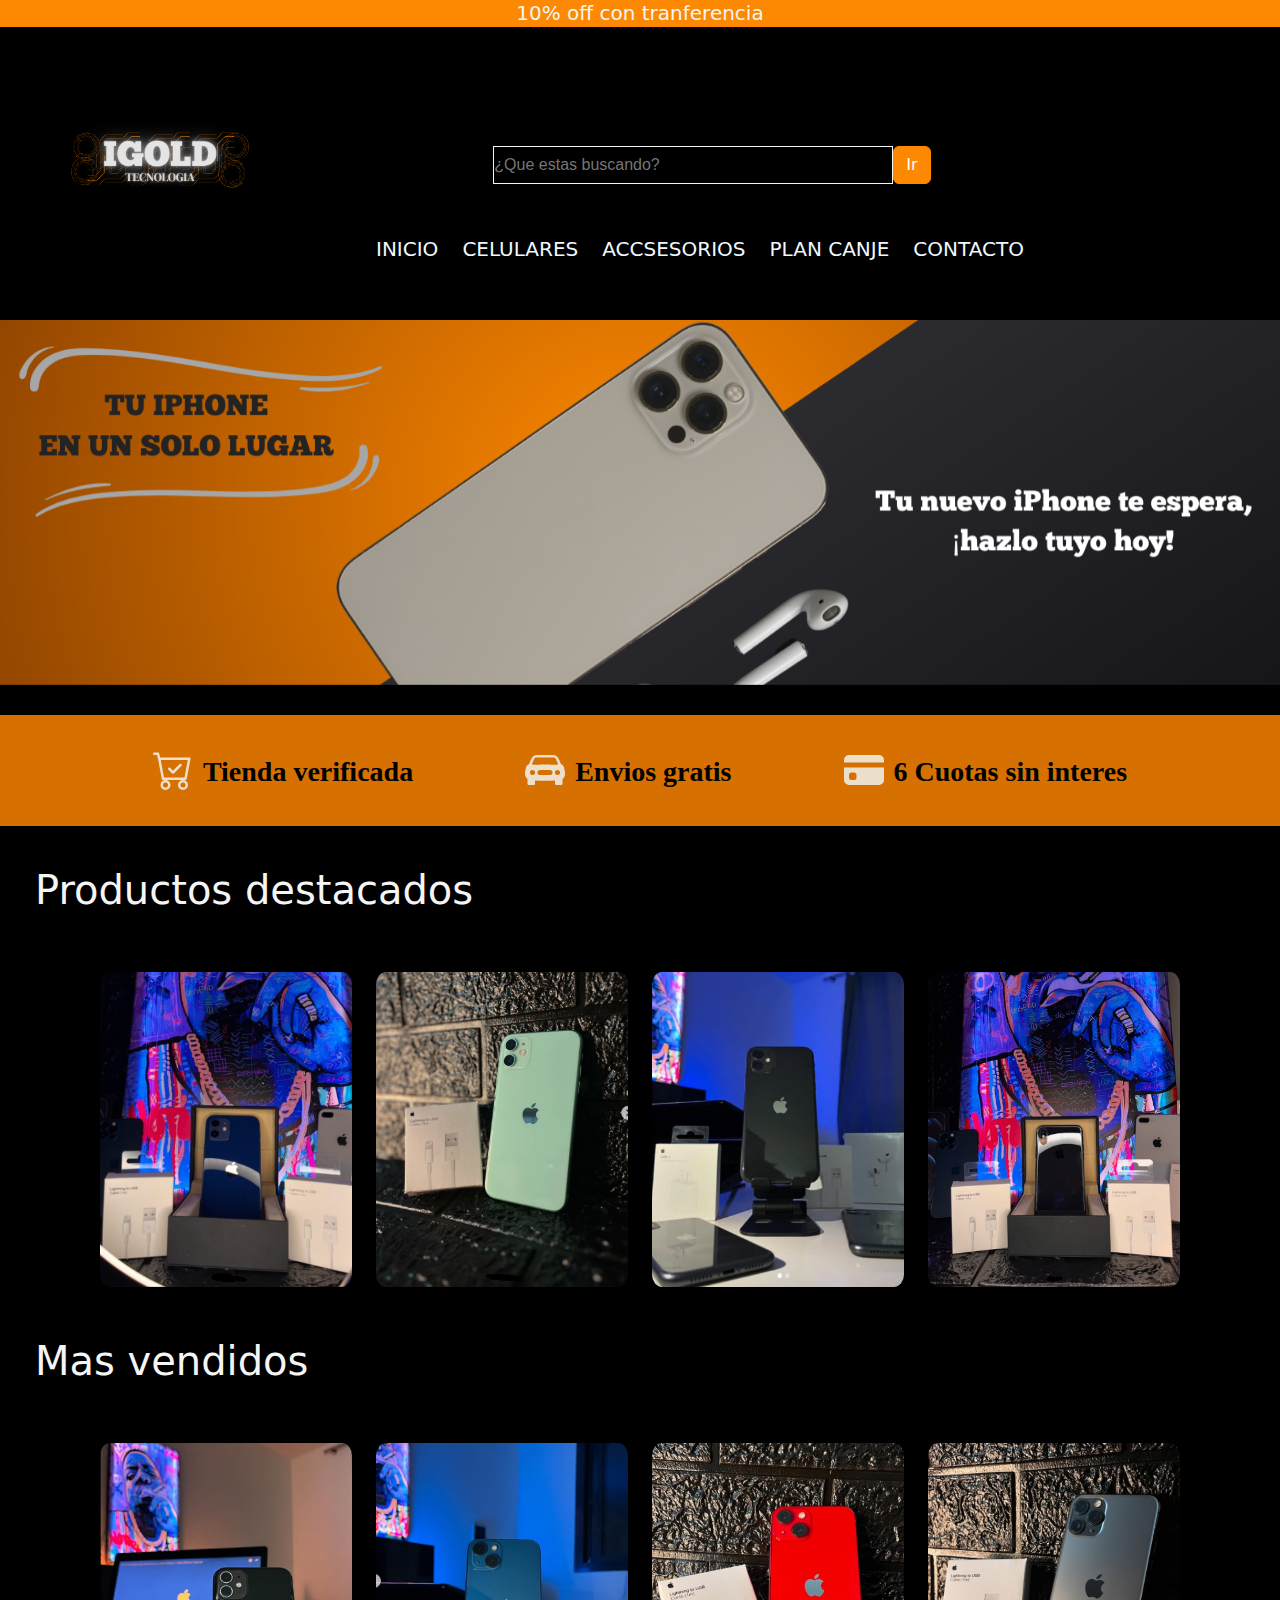
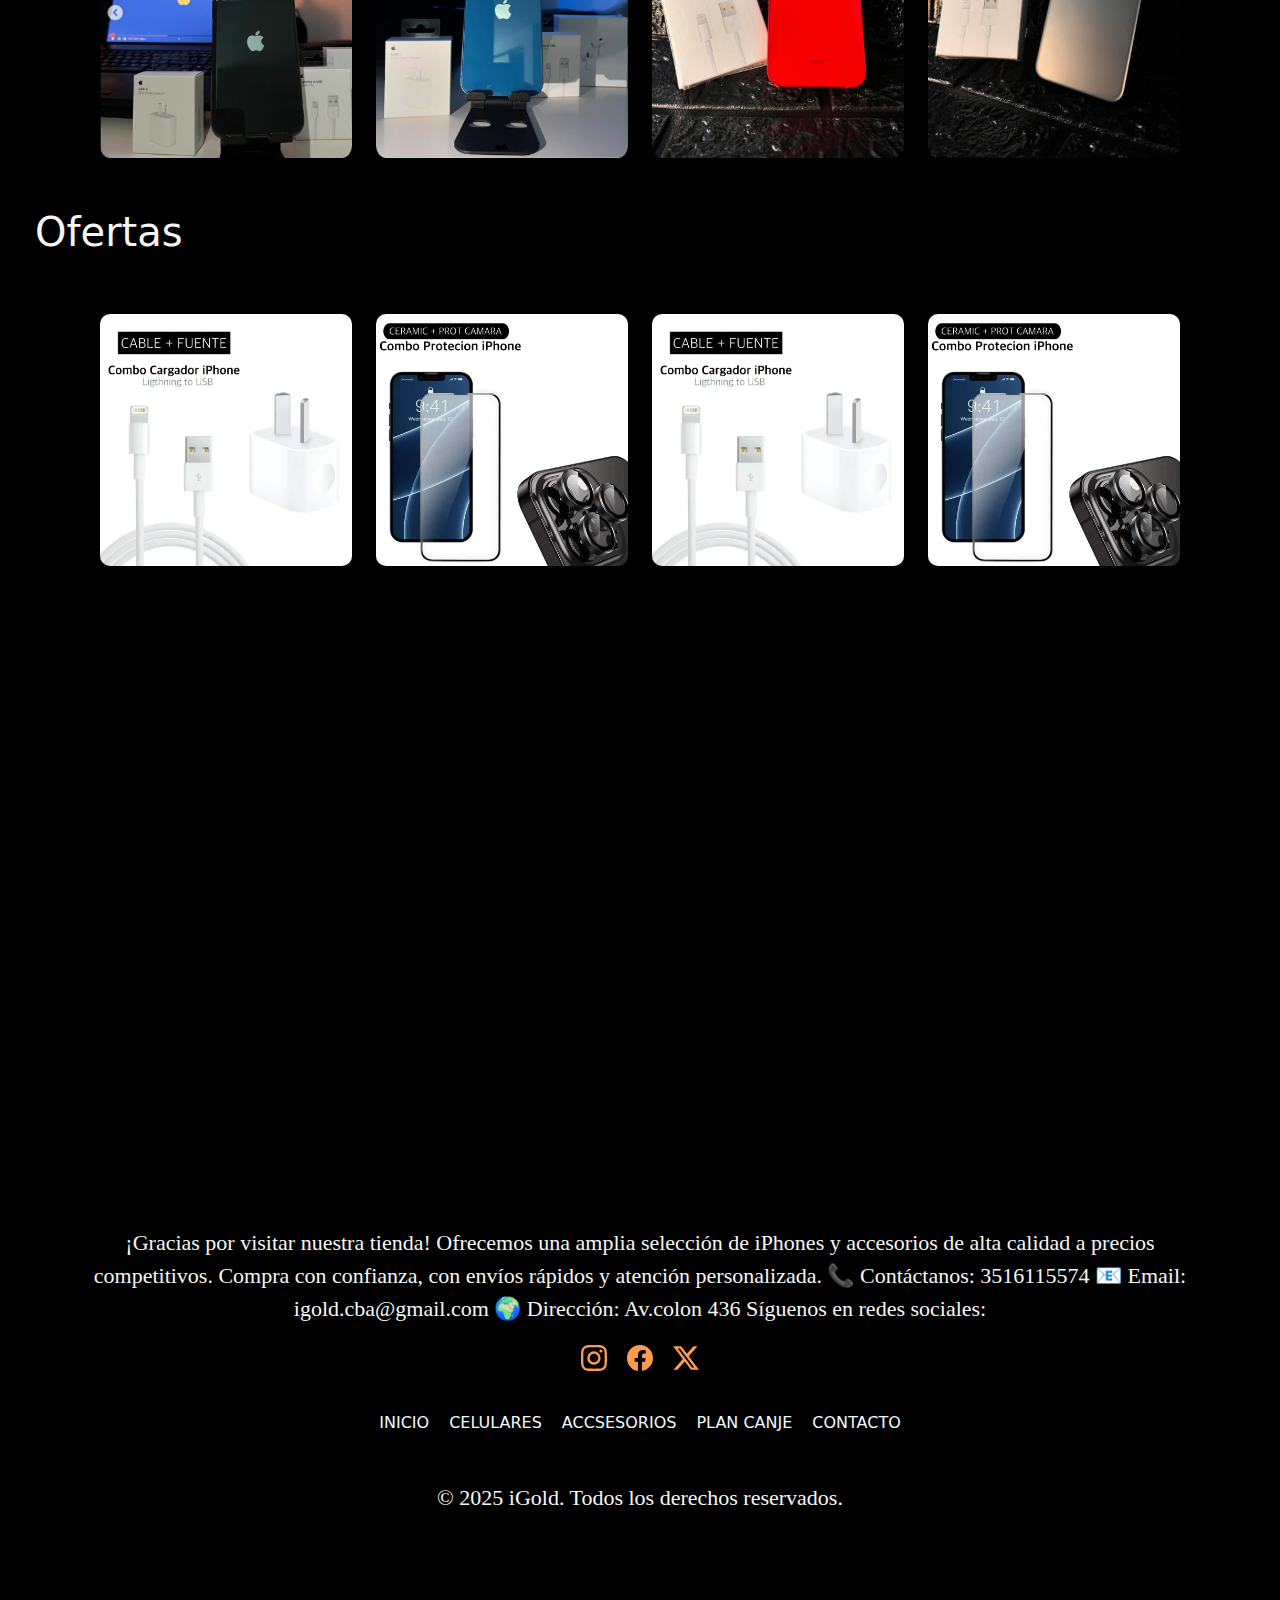
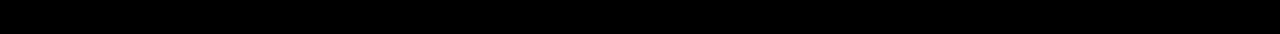
<file: index.html>
<!DOCTYPE html>
<html lang="en">
<head>
    <meta charset="UTF-8">
    <meta name="viewport" content="width=device-width, initial-scale=1.0">
    <meta name="description" content="Igold es una tienda de tecnología especializada en iPhones y accesorios. Ofrecemos una amplia selección de productos de alta calidad a precios competitivos.">
    <!-- link de bt -->
    <link href="https://cdn.jsdelivr.net/npm/bootstrap@5.3.3/dist/css/bootstrap.min.css" rel="stylesheet" integrity="sha384-QWTKZyjpPEjISv5WaRU9OFeRpok6YctnYmDr5pNlyT2bRjXh0JMhjY6hW+ALEwIH" crossorigin="anonymous">
    <!-- link de css -->
    <link rel="stylesheet" href="css/style.css">
    <title>Igold</title>
</head>
<body>
    <!-- banner principal -->
    <header>
        <img src="img/imagen-logo.png" alt="logo">
        <!-- menu de navegacion -->
        <nav>
            <!-- barra de busqueda -->
            <div class="container-fluid">
                <form class="d-flex" role="search">
                    <input class="form-control-me-2-barra" type="search" placeholder="¿Que estas buscando?" aria-label="Search">
                    <button class="btn btn-outline-success" type="submit">Ir</button>
                </form>
            </div>
            <!-- menu de hamburguesa -->
            <div class="navbar navbar-expand-lg bg-body-tertiary">
                <div class="container-fluid">
                    <!-- boton de menu hamburguesa -->
                    <button class="navbar-toggler-icon" type="button" data-bs-toggle="collapse" data-bs-target="#navbarNav" aria-controls="" aria-expanded="false" aria-label="">
                    </button>
                    <div class="collapse navbar-collapse" id="navbarNav">
                        <ul class="navbar-nav">
                            <li class="nav-item">
                                <a class="nav-link active" aria-current="page" href="index.html">INICIO</a>
                                <a class="nav-link active" aria-current="page" href="pages/iphones.html">CELULARES</a>
                                <a class="nav-link active" aria-current="page" href="pages/accsesorios.html">ACCSESORIOS</a>
                                <a class="nav-link active" aria-current="page" href="pages/plan-canje.html">PLAN CANJE</a>
                                <a class="nav-link active" aria-current="page" href="pages/contacto.html">CONTACTO<a>
                            </li>
                        </ul>
                    </div>
                </div>
            </div>
            <ul>    
                <li><a class="enlace-ul" href="index.html">INICIO</a></li>
                <li><a class="enlace-ul" href="pages/iphones.html">CELULARES</a></li>
                <li><a class="enlace-ul" href="pages/accsesorios.html">ACCSESORIOS</a></li>
                <li><a class="enlace-ul" href="pages/plan-canje.html">PLAN CANJE</a></li>
                <li><a class="enlace-ul" href="pages/contacto.html">CONTACTO</a></li>
            </ul>
            <div class="contenedor-h4">
                <h4>10% off con tranferencia</h4>
            </div>
        </nav>
    </header>

    <!-- contenido principal -->

    <main>
        <div id="carouselExampleSlidesOnly" class="carousel slide" data-bs-ride="carousel">
            <div class="carousel-inner">
                <div class="carousel-item active">
                    <img src="img/imagen-mueven.png" class="d-block w-100" alt="imagen de promo">
                </div>
                <div class="carousel-item">
                    <img src="img/imagen-mueve2.png" class="d-block w-100" alt="imagen de promo">
                </div>
                <div class="carousel-item">
                    <img src="img/imagen-mueve3.png" class="d-block w-100" alt="imagen de promo">
                </div>
            </div>
        </div>
        <section class="seccion-informacion">
            <div class="container-promo">
                <svg xmlns="http://www.w3.org/2000/svg" width="16" height="16" fill="currentColor" class="carro-promo" viewBox="0 0 16 16">
                    <path d="M11.354 6.354a.5.5 0 0 0-.708-.708L8 8.293 6.854 7.146a.5.5 0 1 0-.708.708l1.5 1.5a.5.5 0 0 0 .708 0z"/>
                    <path d="M.5 1a.5.5 0 0 0 0 1h1.11l.401 1.607 1.498 7.985A.5.5 0 0 0 4 12h1a2 2 0 1 0 0 4 2 2 0 0 0 0-4h7a2 2 0 1 0 0 4 2 2 0 0 0 0-4h1a.5.5 0 0 0 .491-.408l1.5-8A.5.5 0 0 0 14.5 3H2.89l-.405-1.621A.5.5 0 0 0 2 1zm3.915 10L3.102 4h10.796l-1.313 7zM6 14a1 1 0 1 1-2 0 1 1 0 0 1 2 0m7 0a1 1 0 1 1-2 0 1 1 0 0 1 2 0"/>
                </svg>
                <h3>Tienda verificada</h3>
            </div>
            <div class="container-promo">
                <svg xmlns="http://www.w3.org/2000/svg" width="16" height="16" fill="currentColor" class="auto" viewBox="0 0 16 16">
                    <path d="M2.52 3.515A2.5 2.5 0 0 1 4.82 2h6.362c1 0 1.904.596 2.298 1.515l.792 1.848c.075.175.21.319.38.404.5.25.855.715.965 1.262l.335 1.679q.05.242.049.49v.413c0 .814-.39 1.543-1 1.997V13.5a.5.5 0 0 1-.5.5h-2a.5.5 0 0 1-.5-.5v-1.338c-1.292.048-2.745.088-4 .088s-2.708-.04-4-.088V13.5a.5.5 0 0 1-.5.5h-2a.5.5 0 0 1-.5-.5v-1.892c-.61-.454-1-1.183-1-1.997v-.413a2.5 2.5 0 0 1 .049-.49l.335-1.68c.11-.546.465-1.012.964-1.261a.8.8 0 0 0 .381-.404l.792-1.848ZM3 10a1 1 0 1 0 0-2 1 1 0 0 0 0 2m10 0a1 1 0 1 0 0-2 1 1 0 0 0 0 2M6 8a1 1 0 0 0 0 2h4a1 1 0 1 0 0-2zM2.906 5.189a.51.51 0 0 0 .497.731c.91-.073 3.35-.17 4.597-.17s3.688.097 4.597.17a.51.51 0 0 0 .497-.731l-.956-1.913A.5.5 0 0 0 11.691 3H4.309a.5.5 0 0 0-.447.276L2.906 5.19Z"/>
                </svg>
                <h3>Envios gratis</h3>
            </div>
            <div class="container-promo">
                <svg xmlns="http://www.w3.org/2000/svg" width="16" height="16" fill="currentColor" class="tarjeta" viewBox="0 0 16 16">
                    <path d="M0 4a2 2 0 0 1 2-2h12a2 2 0 0 1 2 2v1H0zm0 3v5a2 2 0 0 0 2 2h12a2 2 0 0 0 2-2V7zm3 2h1a1 1 0 0 1 1 1v1a1 1 0 0 1-1 1H3a1 1 0 0 1-1-1v-1a1 1 0 0 1 1-1"/>
                </svg>
                <h3>6 Cuotas sin interes</h3>
            </div>
        </section>
        <!-- secciones de los productos -->
        <h1>Productos destacados</h1>
        <div class="productos">
            <img class="imagenes-home" src="img/home1.png" alt="imagen de producto">
            <img class="imagenes-home" src="img/home2.png" alt="imagen de producto">
            <img class="imagenes-home" src="img/home3.png" alt="imagen de producto">
            <img class="imagenes-home" src="img/home4.png" alt="imagen de producto">
        </div>
        <h1>Mas vendidos</h1>
        <div class="productos">
            <img class="imagenes-home" src="img/home5.png" alt="imagen de producto">
            <img class="imagenes-home" src="img/home6.png" alt="imagen de producto">
            <img class="imagenes-home" src="img/home7.png"alt="imagen de producto">
            <img class="imagenes-home" src="img/home8.png" alt="imagen de producto">
        </div>
        <h1>Ofertas</h1>
        <div class="productos">
            <img class="imagenes-home" src="img/img.webp" alt="imagen de producto">
            <img class="imagenes-home" src="img/img2.webp" alt="imagen de producto">
            <img class="imagenes-home" src="img/img.webp" alt="imagen de producto">
            <img class="imagenes-home" src="img/img2.webp" alt="imagen de producto">
        </div>
    </main>

    <!-- pie de pagina -->

    <footer>
        <div class="container-footer">
            <p class="parrafo-footer">¡Gracias por visitar nuestra tienda!
                Ofrecemos una amplia selección de iPhones y accesorios de alta calidad a precios competitivos.
                Compra con confianza, con envíos rápidos y atención personalizada.
                
                📞 Contáctanos: 3516115574
                📧 Email: igold.cba@gmail.com
                🌍 Dirección: Av.colon 436
                
                Síguenos en redes sociales:
            </p>
        </div>
        <div class="iconos-footer">
            <a href="https://www.instagram.com/igold.tecno/">
                <svg xmlns="http://www.w3.org/2000/svg" width="26" height="26" fill="currentColor" class="bi bi-instagram" viewBox="0 0 16 16">
                    <path d="M8 0C5.829 0 5.556.01 4.703.048 3.85.088 3.269.222 2.76.42a3.9 3.9 0 0 0-1.417.923A3.9 3.9 0 0 0 .42 2.76C.222 3.268.087 3.85.048 4.7.01 5.555 0 5.827 0 8.001c0 2.172.01 2.444.048 3.297.04.852.174 1.433.372 1.942.205.526.478.972.923 1.417.444.445.89.719 1.416.923.51.198 1.09.333 1.942.372C5.555 15.99 5.827 16 8 16s2.444-.01 3.298-.048c.851-.04 1.434-.174 1.943-.372a3.9 3.9 0 0 0 1.416-.923c.445-.445.718-.891.923-1.417.197-.509.332-1.09.372-1.942C15.99 10.445 16 10.173 16 8s-.01-2.445-.048-3.299c-.04-.851-.175-1.433-.372-1.941a3.9 3.9 0 0 0-.923-1.417A3.9 3.9 0 0 0 13.24.42c-.51-.198-1.092-.333-1.943-.372C10.443.01 10.172 0 7.998 0zm-.717 1.442h.718c2.136 0 2.389.007 3.232.046.78.035 1.204.166 1.486.275.373.145.64.319.92.599s.453.546.598.92c.11.281.24.705.275 1.485.039.843.047 1.096.047 3.231s-.008 2.389-.047 3.232c-.035.78-.166 1.203-.275 1.485a2.5 2.5 0 0 1-.599.919c-.28.28-.546.453-.92.598-.28.11-.704.24-1.485.276-.843.038-1.096.047-3.232.047s-2.39-.009-3.233-.047c-.78-.036-1.203-.166-1.485-.276a2.5 2.5 0 0 1-.92-.598 2.5 2.5 0 0 1-.6-.92c-.109-.281-.24-.705-.275-1.485-.038-.843-.046-1.096-.046-3.233s.008-2.388.046-3.231c.036-.78.166-1.204.276-1.486.145-.373.319-.64.599-.92s.546-.453.92-.598c.282-.11.705-.24 1.485-.276.738-.034 1.024-.044 2.515-.045zm4.988 1.328a.96.96 0 1 0 0 1.92.96.96 0 0 0 0-1.92m-4.27 1.122a4.109 4.109 0 1 0 0 8.217 4.109 4.109 0 0 0 0-8.217m0 1.441a2.667 2.667 0 1 1 0 5.334 2.667 2.667 0 0 1 0-5.334"/>
                </svg>
            </a>
            <a href="#">
                <svg xmlns="http://www.w3.org/2000/svg" width="26" height="26" fill="currentColor" class="bi bi-facebook" viewBox="0 0 16 16">
                    <path d="M16 8.049c0-4.446-3.582-8.05-8-8.05C3.58 0-.002 3.603-.002 8.05c0 4.017 2.926 7.347 6.75 7.951v-5.625h-2.03V8.05H6.75V6.275c0-2.017 1.195-3.131 3.022-3.131.876 0 1.791.157 1.791.157v1.98h-1.009c-.993 0-1.303.621-1.303 1.258v1.51h2.218l-.354 2.326H9.25V16c3.824-.604 6.75-3.934 6.75-7.951"/>
                </svg>
            </a>
            <a href="#">
                <svg xmlns="http://www.w3.org/2000/svg" width="26" height="26" fill="currentColor" class="bi bi-twitter-x" viewBox="0 0 16 16">
                    <path d="M12.6.75h2.454l-5.36 6.142L16 15.25h-4.937l-3.867-5.07-4.425 5.07H.316l5.733-6.57L0 .75h5.063l3.495 4.633L12.601.75Zm-.86 13.028h1.36L4.323 2.145H2.865z"/>
                </svg>
            </a>
        </div>
        <ul>
            <li><a class="enlace-ul" href="index.html">INICIO</a></li>
            <li><a class="enlace-ul" href="pages/iphones.html">CELULARES</a></li>
            <li><a class="enlace-ul" href="pages/accsesorios.html">ACCSESORIOS</a></li>
            <li><a class="enlace-ul" href="pages/plan-canje.html">PLAN CANJE</a></li>
            <li><a class="enlace-ul" href="pages/contacto.html">CONTACTO</a></li>
        </ul>
        <div>
            <p class="parrafo-footer">© 2025 iGold. Todos los derechos reservados.</p>
        </div>
    </footer>
    <!-- js -->
    <!-- <script src="script.js"></script> -->
    <script src="https://cdn.jsdelivr.net/npm/bootstrap@5.3.3/dist/js/bootstrap.bundle.min.js" integrity="sha384-YvpcrYf0tY3lHB60NNkmXc5s9fDVZLESaAA55NDzOxhy9GkcIdslK1eN7N6jIeHz" crossorigin="anonymous"></script>
</body>
</html>
</file>
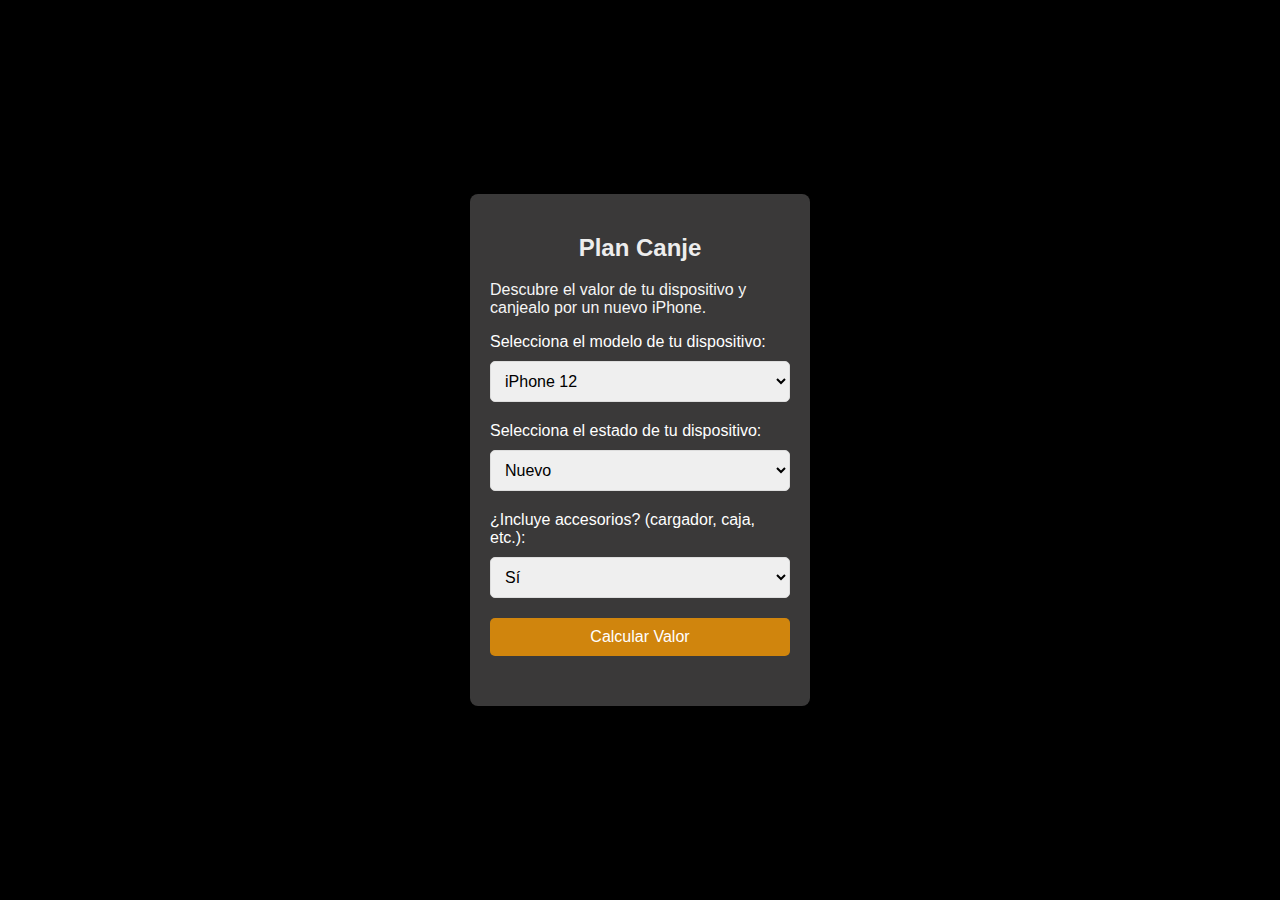
<file: convertidor/cover.html>
<!DOCTYPE html>
<html lang="es">
<head>
    <meta charset="UTF-8">
    <meta name="viewport" content="width=device-width, initial-scale=1.0">
    <link rel="stylesheet" href="conver.css">
    <title>Convertidor de Plan Canje - iPhones</title>
</head>
<body>

    <div class="container">
        <h2>Plan Canje</h2>
        <p>Descubre el valor de tu dispositivo y canjealo por un nuevo iPhone.</p>
        
        <!-- Formulario para ingresar información del dispositivo en canje -->
        <form id="formCanje">
            <label for="modelo">Selecciona el modelo de tu dispositivo:</label>
            <select id="modelo" required>
                <option value="iphone12">iPhone 12</option>
                <option value="iphone13">iPhone 13</option>
                <option value="iphone14">iPhone 14</option>
                <option value="iphoneX">iPhone X</option>
                <option value="iphoneSE">iPhone SE</option>
            </select>
            
            <label for="estado">Selecciona el estado de tu dispositivo:</label>
            <select id="estado" required>
                <option value="nuevo">Nuevo</option>
                <option value="bueno">Bueno</option>
                <option value="regular">Regular</option>
                <option value="dañado">Dañado</option>
            </select>
            
            <label for="accesorios">¿Incluye accesorios? (cargador, caja, etc.):</label>
            <select id="accesorios" required>
                <option value="si">Sí</option>
                <option value="no">No</option>
            </select>
            
            <button type="submit">Calcular Valor</button>
        </form>
        
        <!-- Resultado de la estimación -->
        <div id="resultado" class="resultado"></div>
    </div>

    <script src="app.js"></script> <!-- Vincula tu archivo de JS -->
</body>
</html>
</file>
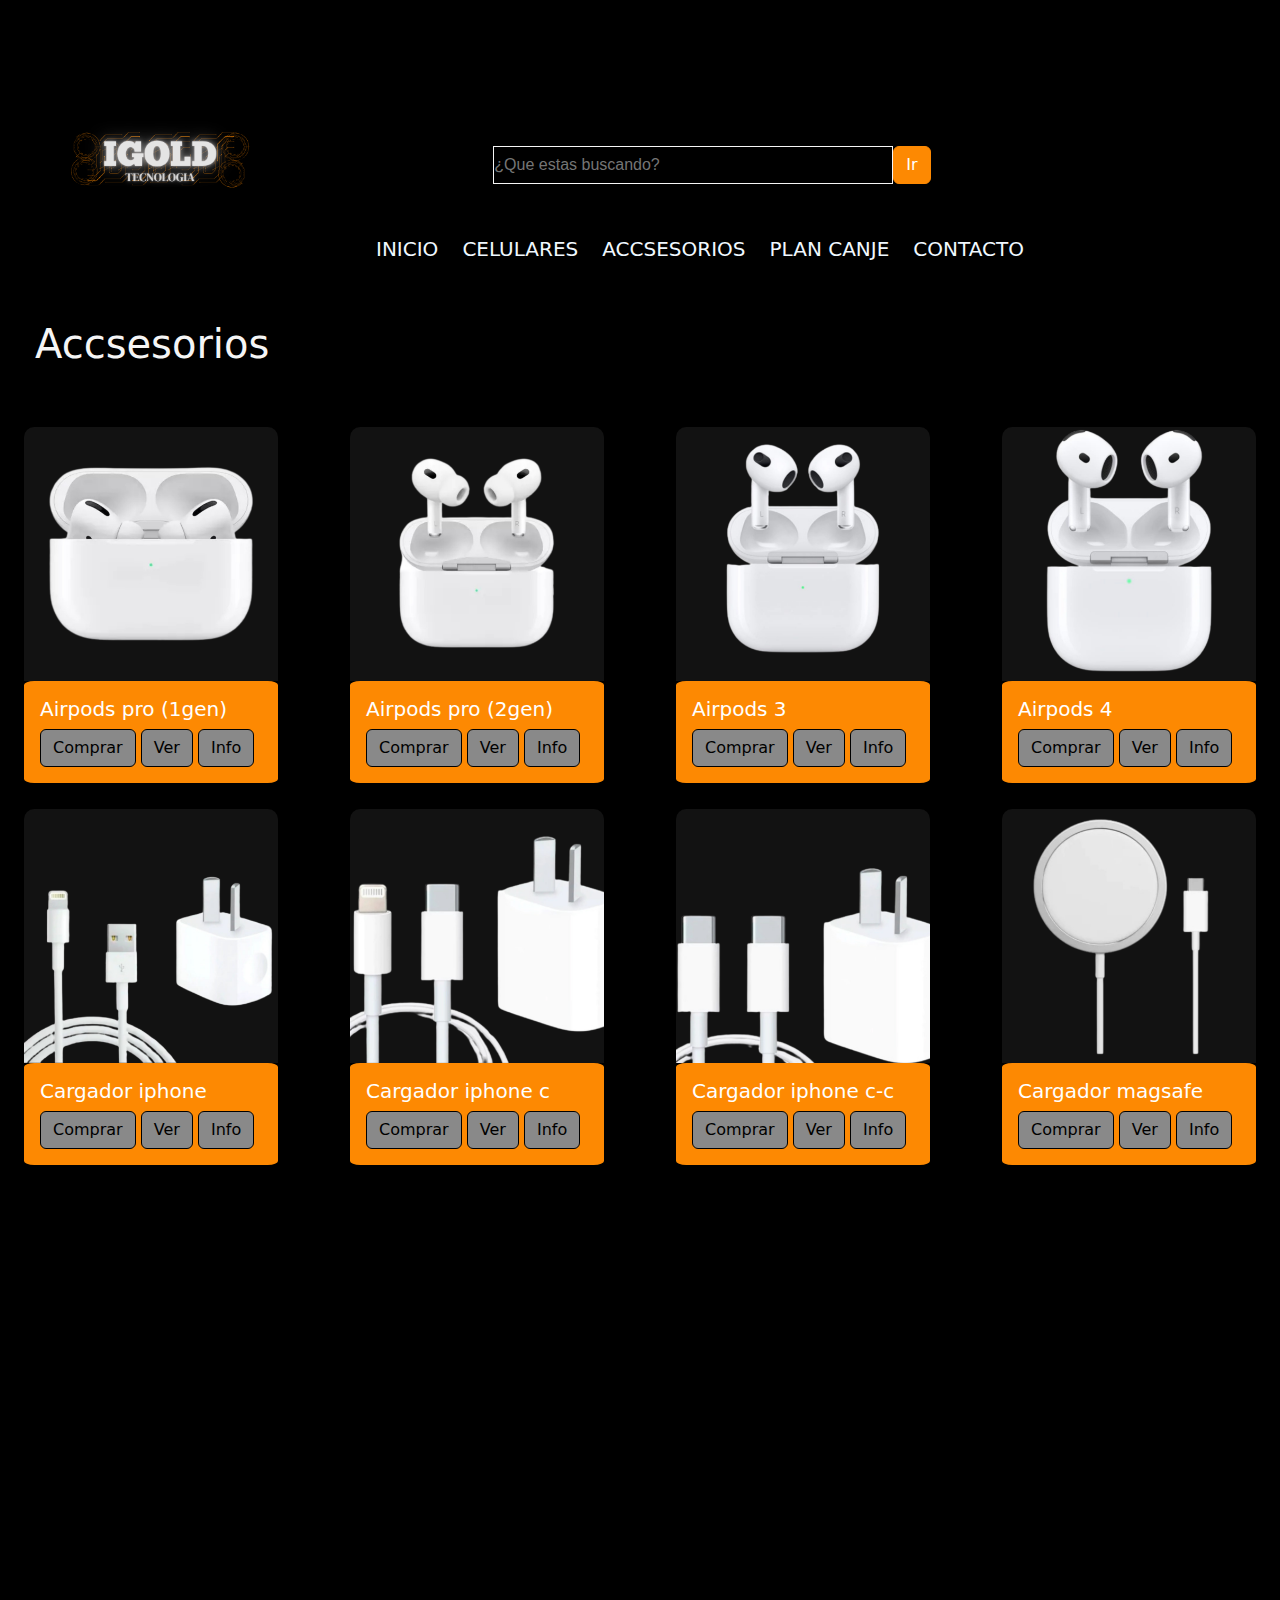
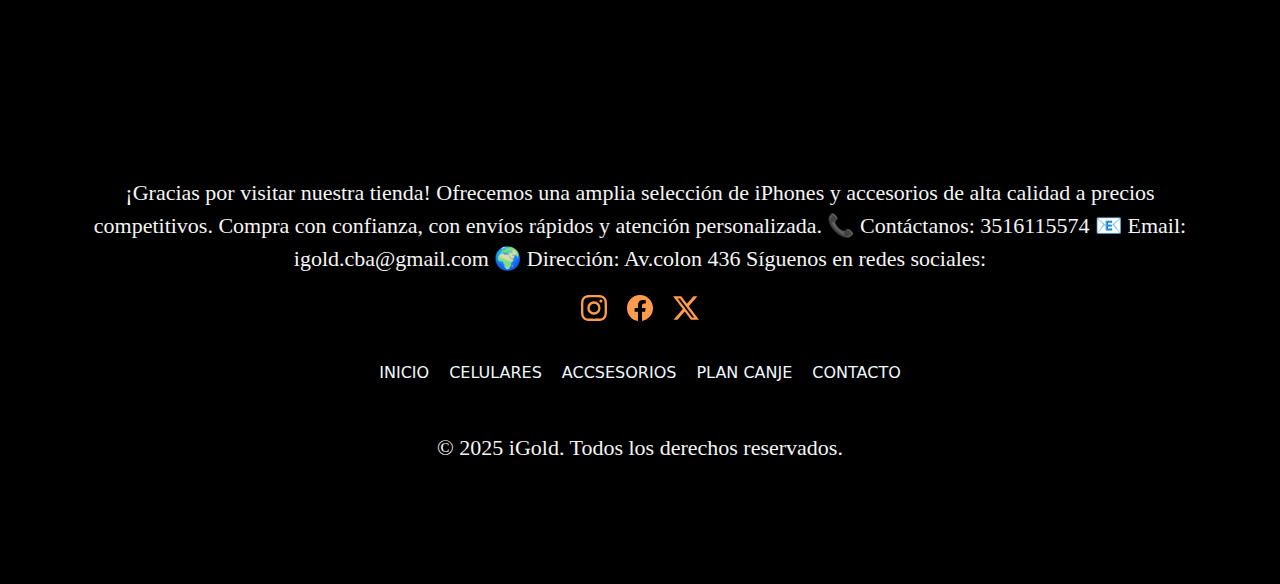
<file: pages/accsesorios.html>
<!DOCTYPE html>
<html lang="en">
<head>
    <meta charset="UTF-8">
    <meta name="viewport" content="width=device-width, initial-scale=1.0">
    <meta name="description" content="Los mejores accesorios para tu iPhone. cargadores y airpods. Descubre nuestra selección de productos y encuentra lo que necesitas para proteger y personalizar tu dispositivo.">  
    <!-- link de bt -->
    <link href="https://cdn.jsdelivr.net/npm/bootstrap@5.3.3/dist/css/bootstrap.min.css" rel="stylesheet" integrity="sha384-QWTKZyjpPEjISv5WaRU9OFeRpok6YctnYmDr5pNlyT2bRjXh0JMhjY6hW+ALEwIH" crossorigin="anonymous">
    <!-- link css -->
    <link rel="stylesheet" href="../css/style.css">
    <title>Accsesorios</title>
</head>
<body>
    <!-- banner principal -->
    <header>
        <img src="../img/imagen-logo.png" alt="logo">
        <nav>
            <!-- menu de navegacion -->
            <div class="container-fluid">
                <form class="d-flex" role="search">
                    <input class="form-control-me-2-barra" type="search" placeholder="¿Que estas buscando?" aria-label="Search">
                    <button class="btn btn-outline-success" type="submit">Ir</button>
                </form>
            </div>
            <!-- menu de hamburguesa -->
            <div class="navbar navbar-expand-lg bg-body-tertiary">
                <div class="container-fluid">
                    <!-- boton de menu hamburguesa -->
                    <button class="navbar-toggler-icon" type="button" data-bs-toggle="collapse" data-bs-target="#navbarNav" aria-controls="" aria-expanded="false" aria-label="">
                    </button>
                    <div class="collapse navbar-collapse" id="navbarNav">
                        <ul class="navbar-nav">
                            <li class="nav-item">
                                <a class="nav-link active" aria-current="page" href="../index.html">INICIO</a>
                                <a class="nav-link active" aria-current="page" href="iphones.html">CELULARES</a>
                                <a class="nav-link active" aria-current="page" href="accsesorios.html">ACCSESORIOS</a>
                                <a class="nav-link active" aria-current="page" href="plan-canje.html">PLAN CANJE</a>
                                <a class="nav-link active" aria-current="page" href="contacto.html">CONTACTO<a>
                            </li>
                        </ul>
                    </div>
                </div>
            </div>
            <ul>    
                <li><a class="enlace-ul" href="../index.html">INICIO</a></li>
                <li><a class="enlace-ul" href="iphones.html">CELULARES</a></li>
                <li><a class="enlace-ul" href="accsesorios.html">ACCSESORIOS</a></li>
                <li><a class="enlace-ul" href="plan-canje.html">PLAN CANJE</a></li>
                <li><a class="enlace-ul" href="contacto.html">CONTACTO</a></li>
            </ul>
        </nav>
    </header>

    <!-- contenido principal -->

    <main>
        <h1 class="h1-accesorios">Accsesorios</h1>
        <div  class="accsesorios">
            <div class="card" style="width: 16rem;">
                <img src="../img/airpods-1-geb.png" class="card-img-top" alt="imagen de producto">
                <div class="card-body">
                    <h5 class="card-title">Airpods pro (1gen)</h5>
                    <a href="#" class="btn btn-primary">Comprar</a>
                    <a href="#" class="btn btn-primary">Ver</a>
                    <a href="#" class="btn btn-primary">Info</a>
                </div>
            </div>
            <div class="card" style="width: 16rem;">
                <img src="../img/airpod-2-gen.png" class="card-img-top" alt="imagen de producto">
                <div class="card-body">
                    <h5 class="card-title">Airpods pro (2gen) </h5>
                    <a href="#" class="btn btn-primary">Comprar</a>
                    <a href="#" class="btn btn-primary">Ver</a>
                    <a href="#" class="btn btn-primary">Info</a>
                </div>
            </div>
            <div class="card" style="width: 16rem;">
                <img src="../img/airpods-3.png" class="card-img-top" alt="imagen de producto">
                <div class="card-body">
                    <h5 class="card-title">Airpods 3</h5>
                    <a href="#" class="btn btn-primary">Comprar</a>
                    <a href="#" class="btn btn-primary">Ver</a>
                    <a href="#" class="btn btn-primary">Info</a>
                </div>
            </div>
            <div class="card" style="width: 16rem;">
                <img src="../img/airpods-4.png" class="card-img-top" alt="imagen de producto">
                <div class="card-body">
                    <h5 class="card-title">Airpods 4</h5>
                    <a href="#" class="btn btn-primary">Comprar</a>
                    <a href="#" class="btn btn-primary">Ver</a>
                    <a href="#" class="btn btn-primary">Info</a>
                </div>
            </div>
            <div class="card" style="width: 16rem;">
                <img src="../img/cargador-iphone.png" class="card-img-top" alt="imagen de producto">
                <div class="card-body">
                    <h5 class="card-title">Cargador iphone</h5>
                    <a href="#" class="btn btn-primary">Comprar</a>
                    <a href="#" class="btn btn-primary">Ver</a>
                    <a href="#" class="btn btn-primary">Info</a>
                </div>
            </div>
            <div class="card" style="width: 16rem;">
                <img src="../img/cargador-iphone-c-lightning.png" class="card-img-top" alt="imagen de producto">
                <div class="card-body">
                    <h5 class="card-title">Cargador iphone c</h5>
                    <a href="#" class="btn btn-primary">Comprar</a>
                    <a href="#" class="btn btn-primary">Ver</a>
                    <a href="#" class="btn btn-primary">Info</a>
                </div>
            </div>
            <div class="card" style="width: 16rem;">
                <img src="../img/cargador-c-c.png" class="card-img-top" alt="imagen de producto">
                <div class="card-body">
                    <h5 class="card-title">Cargador iphone c-c</h5>
                    <a href="#" class="btn btn-primary">Comprar</a>
                    <a href="#" class="btn btn-primary">Ver</a>
                    <a href="#" class="btn btn-primary">Info</a>
                </div>
            </div>
            <div class="card" style="width: 16rem;">
                <img src="../img/cargador-magsafe.png" class="card-img-top" alt="imagen de producto">
                <div class="card-body">
                    <h5 class="card-title">Cargador magsafe</h5>
                    <a href="#" class="btn btn-primary">Comprar</a>
                    <a href="#" class="btn btn-primary">Ver</a>
                    <a href="#" class="btn btn-primary">Info</a>
                </div>
            </div>
        </div>
    </main>

    <!-- pie de pagina -->

    <footer>
        <div class="container-footer">
            <p class="parrafo-footer">¡Gracias por visitar nuestra tienda!
                Ofrecemos una amplia selección de iPhones y accesorios de alta calidad a precios competitivos.
                Compra con confianza, con envíos rápidos y atención personalizada.
                
                📞 Contáctanos: 3516115574
                📧 Email: igold.cba@gmail.com
                🌍 Dirección: Av.colon 436
                
                Síguenos en redes sociales:
            </p>
        </div>
        <div class="iconos-footer">
            <a href="https://www.instagram.com/igold.tecno/">
                <svg xmlns="http://www.w3.org/2000/svg" width="26" height="26" fill="currentColor" class="bi bi-instagram" viewBox="0 0 16 16">
                    <path d="M8 0C5.829 0 5.556.01 4.703.048 3.85.088 3.269.222 2.76.42a3.9 3.9 0 0 0-1.417.923A3.9 3.9 0 0 0 .42 2.76C.222 3.268.087 3.85.048 4.7.01 5.555 0 5.827 0 8.001c0 2.172.01 2.444.048 3.297.04.852.174 1.433.372 1.942.205.526.478.972.923 1.417.444.445.89.719 1.416.923.51.198 1.09.333 1.942.372C5.555 15.99 5.827 16 8 16s2.444-.01 3.298-.048c.851-.04 1.434-.174 1.943-.372a3.9 3.9 0 0 0 1.416-.923c.445-.445.718-.891.923-1.417.197-.509.332-1.09.372-1.942C15.99 10.445 16 10.173 16 8s-.01-2.445-.048-3.299c-.04-.851-.175-1.433-.372-1.941a3.9 3.9 0 0 0-.923-1.417A3.9 3.9 0 0 0 13.24.42c-.51-.198-1.092-.333-1.943-.372C10.443.01 10.172 0 7.998 0zm-.717 1.442h.718c2.136 0 2.389.007 3.232.046.78.035 1.204.166 1.486.275.373.145.64.319.92.599s.453.546.598.92c.11.281.24.705.275 1.485.039.843.047 1.096.047 3.231s-.008 2.389-.047 3.232c-.035.78-.166 1.203-.275 1.485a2.5 2.5 0 0 1-.599.919c-.28.28-.546.453-.92.598-.28.11-.704.24-1.485.276-.843.038-1.096.047-3.232.047s-2.39-.009-3.233-.047c-.78-.036-1.203-.166-1.485-.276a2.5 2.5 0 0 1-.92-.598 2.5 2.5 0 0 1-.6-.92c-.109-.281-.24-.705-.275-1.485-.038-.843-.046-1.096-.046-3.233s.008-2.388.046-3.231c.036-.78.166-1.204.276-1.486.145-.373.319-.64.599-.92s.546-.453.92-.598c.282-.11.705-.24 1.485-.276.738-.034 1.024-.044 2.515-.045zm4.988 1.328a.96.96 0 1 0 0 1.92.96.96 0 0 0 0-1.92m-4.27 1.122a4.109 4.109 0 1 0 0 8.217 4.109 4.109 0 0 0 0-8.217m0 1.441a2.667 2.667 0 1 1 0 5.334 2.667 2.667 0 0 1 0-5.334"/>
                </svg>
            </a>
            <a href="#">
                <svg xmlns="http://www.w3.org/2000/svg" width="26" height="26" fill="currentColor" class="bi bi-facebook" viewBox="0 0 16 16">
                    <path d="M16 8.049c0-4.446-3.582-8.05-8-8.05C3.58 0-.002 3.603-.002 8.05c0 4.017 2.926 7.347 6.75 7.951v-5.625h-2.03V8.05H6.75V6.275c0-2.017 1.195-3.131 3.022-3.131.876 0 1.791.157 1.791.157v1.98h-1.009c-.993 0-1.303.621-1.303 1.258v1.51h2.218l-.354 2.326H9.25V16c3.824-.604 6.75-3.934 6.75-7.951"/>
                </svg>
            </a>
            <a href="#">
                <svg xmlns="http://www.w3.org/2000/svg" width="26" height="26" fill="currentColor" class="bi bi-twitter-x" viewBox="0 0 16 16">
                    <path d="M12.6.75h2.454l-5.36 6.142L16 15.25h-4.937l-3.867-5.07-4.425 5.07H.316l5.733-6.57L0 .75h5.063l3.495 4.633L12.601.75Zm-.86 13.028h1.36L4.323 2.145H2.865z"/>
                </svg>
            </a>
        </div>
        <ul>
            <li><a class="enlace-ul" href="../index.html">INICIO</a></li>
            <li><a class="enlace-ul" href="iphones.html">CELULARES</a></li>
            <li><a class="enlace-ul" href="accsesorios.html">ACCSESORIOS</a></li>
            <li><a class="enlace-ul" href="plan-canje.html">PLAN CANJE</a></li>
            <li><a class="enlace-ul" href="contacto.html">CONTACTO</a></li>
        </ul>
        <div>
            <p class="parrafo-footer">© 2025 iGold. Todos los derechos reservados.</p>
        </div>
    </footer>

    <!-- js -->
    <script src="https://cdn.jsdelivr.net/npm/bootstrap@5.3.3/dist/js/bootstrap.bundle.min.js" integrity="sha384-YvpcrYf0tY3lHB60NNkmXc5s9fDVZLESaAA55NDzOxhy9GkcIdslK1eN7N6jIeHz" crossorigin="anonymous"></script>
</body>
</html>
</file>
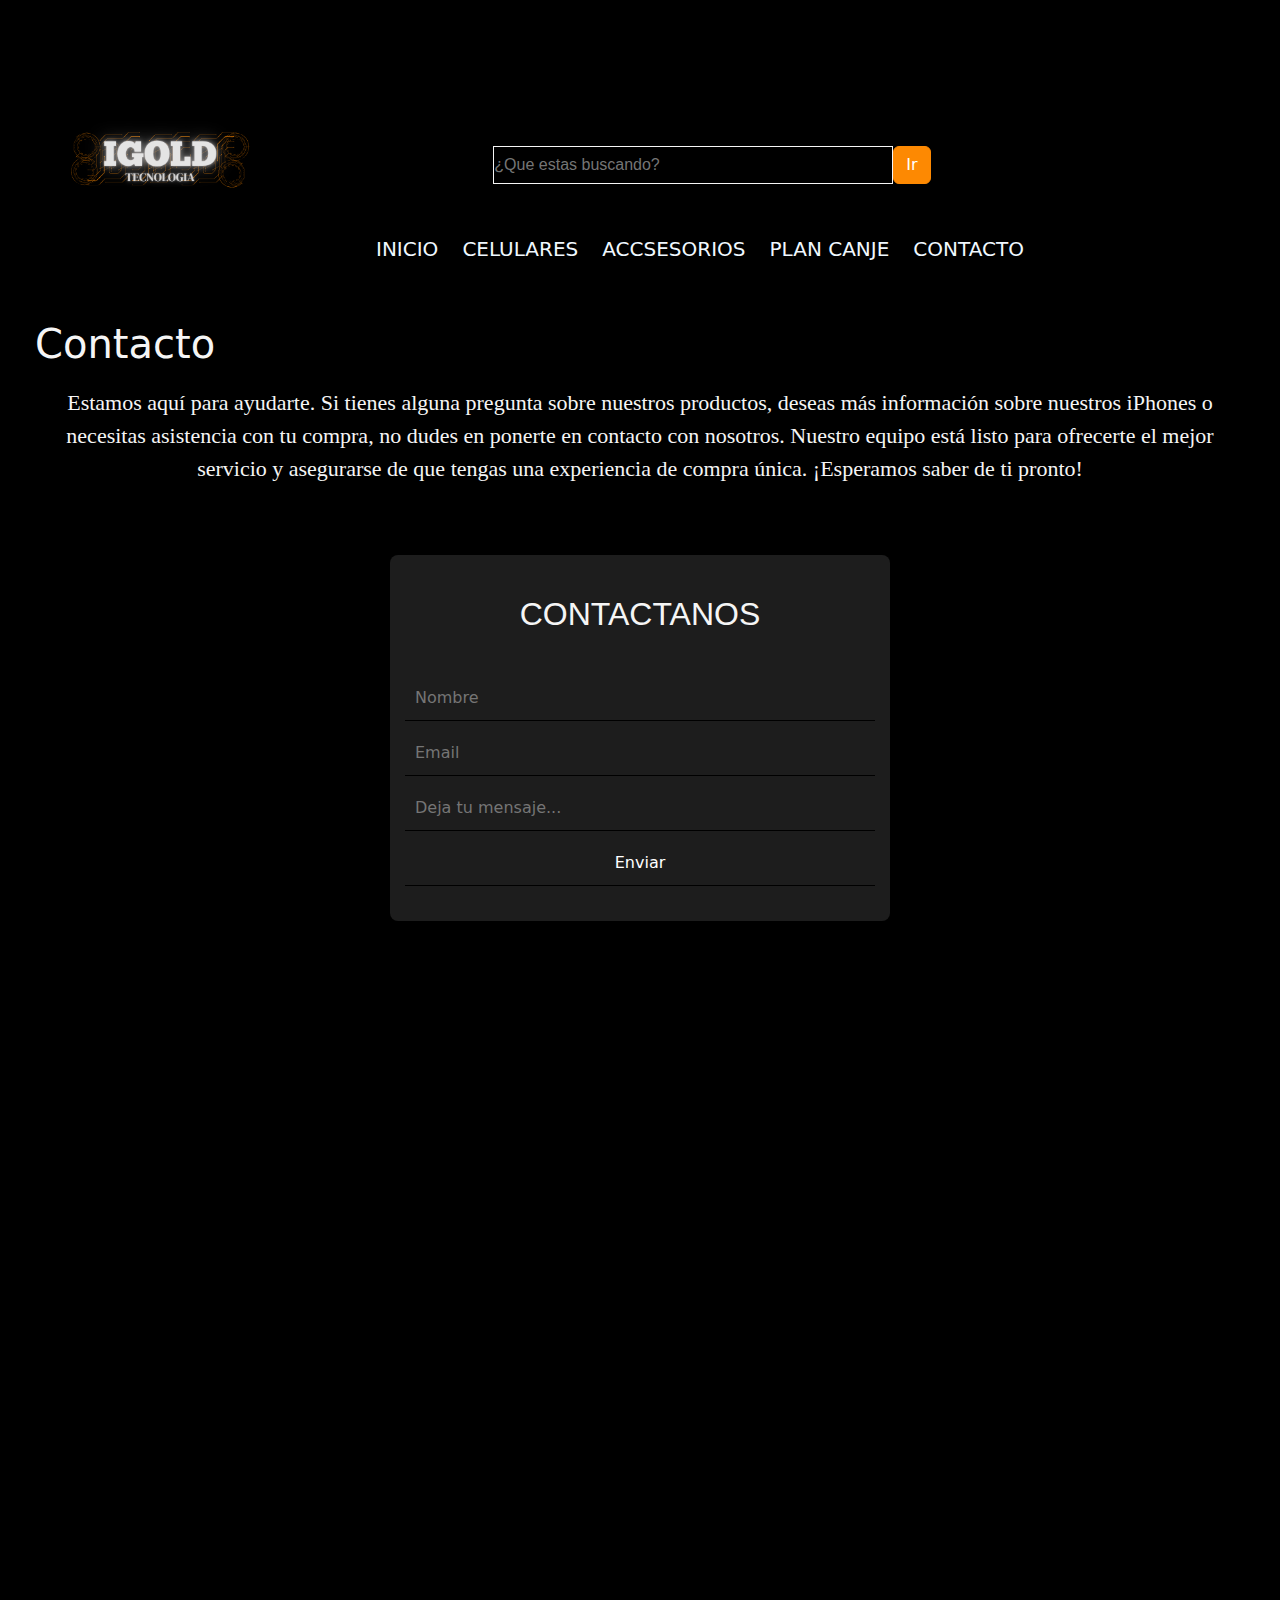
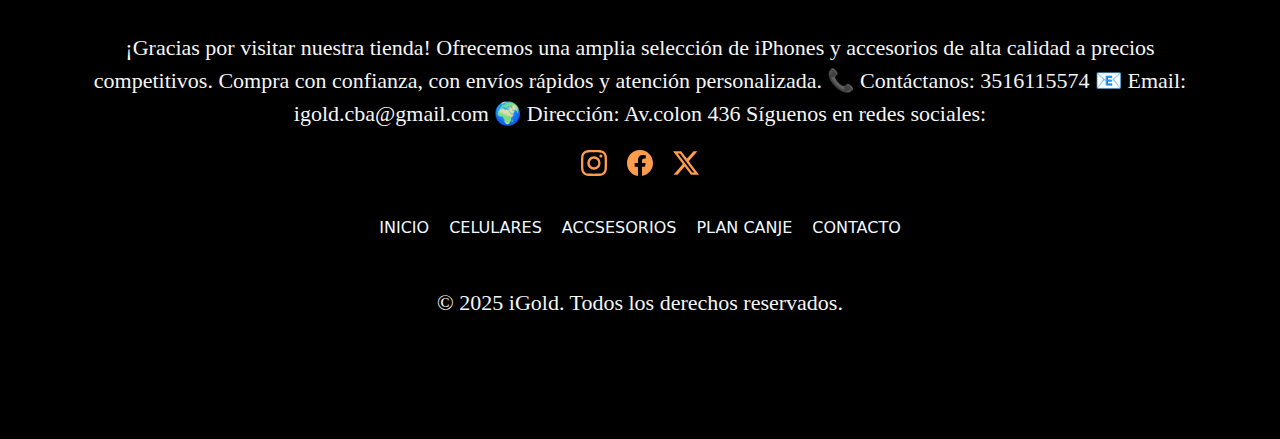
<file: pages/contacto.html>
<!DOCTYPE html>
<html lang="en">
<head>
    <meta charset="UTF-8">
    <meta name="viewport" content="width=device-width, initial-scale=1.0">
    <meta name="description" content="Contactanos para mas informacion sobre nuestros productos">
    <!-- link de bt -->
    <link href="https://cdn.jsdelivr.net/npm/bootstrap@5.3.3/dist/css/bootstrap.min.css" rel="stylesheet" integrity="sha384-QWTKZyjpPEjISv5WaRU9OFeRpok6YctnYmDr5pNlyT2bRjXh0JMhjY6hW+ALEwIH" crossorigin="anonymous">
    <!-- link css -->
    <link rel="stylesheet" href="../css/style.css">
    <title>Contacto</title>
</head>
<body>
    <!-- banner principal -->
    <header>
        <img src="../img/imagen-logo.png" alt="logo">
        <!-- menu de navegacion -->
        <nav>
            <div class="container-fluid">
                <form class="d-flex" role="search">
                    <input class="form-control-me-2-barra" type="search" placeholder="¿Que estas buscando?" aria-label="Search">
                    <button class="btn btn-outline-success" type="submit">Ir</button>
                </form>
            </div>
            <!-- menu de hamburguesa -->
            <div class="navbar navbar-expand-lg bg-body-tertiary">
                <div class="container-fluid">
                    <!-- boton de menu hamburguesa -->
                    <button class="navbar-toggler-icon" type="button" data-bs-toggle="collapse" data-bs-target="#navbarNav" aria-controls="" aria-expanded="false" aria-label="">
                    </button>
                    <div class="collapse navbar-collapse" id="navbarNav">
                        <ul class="navbar-nav">
                            <li class="nav-item">
                                <a class="nav-link active" aria-current="page" href="../index.html">INICIO</a>
                                <a class="nav-link active" aria-current="page" href="iphones.html">CELULARES</a>
                                <a class="nav-link active" aria-current="page" href="accsesorios.html">ACCSESORIOS</a>
                                <a class="nav-link active" aria-current="page" href="plan-canje.html">PLAN CANJE</a>
                                <a class="nav-link active" aria-current="page" href="contacto.html">CONTACTO<a>
                            </li>
                        </ul>
                    </div>
                </div>
            </div>
            <ul>    
                <li><a class="enlace-ul" href="../index.html">INICIO</a></li>
                <li><a class="enlace-ul" href="iphones.html">CELULARES</a></li>
                <li><a class="enlace-ul" href="accsesorios.html">ACCSESORIOS</a></li>
                <li><a class="enlace-ul" href="plan-canje.html">PLAN CANJE</a></li>
                <li><a class="enlace-ul" href="contacto.html">CONTACTO</a></li>
            </ul>
        </nav>
    </header>

    <!-- contenido principal -->

    <main>
        <h1>Contacto</h1>
        <p>Estamos aquí para ayudarte. Si tienes alguna pregunta sobre nuestros productos, deseas más información sobre nuestros iPhones o necesitas asistencia con tu compra, no dudes en ponerte en contacto con nosotros. Nuestro equipo está listo para ofrecerte el mejor servicio y asegurarse de que tengas una experiencia de compra única. ¡Esperamos saber de ti pronto!</p>
        <section class="seccion">
            <h2>CONTACTANOS</h2>
            <form class="formulario">
                <input type="text" placeholder="Nombre" required>
                <input type="email" placeholder="Email" required>
                <input type="text" placeholder="Deja tu mensaje..." required>
                <input type="submit" value="Enviar">
            </form>
        </section>
    </main>

    <!-- pie de pagina -->

    <footer>
        <div class="container-footer">
            <p class="parrafo-footer">¡Gracias por visitar nuestra tienda!
                Ofrecemos una amplia selección de iPhones y accesorios de alta calidad a precios competitivos.
                Compra con confianza, con envíos rápidos y atención personalizada.
                
                📞 Contáctanos: 3516115574
                📧 Email: igold.cba@gmail.com
                🌍 Dirección: Av.colon 436
                
                Síguenos en redes sociales:
            </p>
        </div>
        <div class="iconos-footer">
            <a href="https://www.instagram.com/igold.tecno/">
                <svg xmlns="http://www.w3.org/2000/svg" width="26" height="26" fill="currentColor" class="bi bi-instagram" viewBox="0 0 16 16">
                    <path d="M8 0C5.829 0 5.556.01 4.703.048 3.85.088 3.269.222 2.76.42a3.9 3.9 0 0 0-1.417.923A3.9 3.9 0 0 0 .42 2.76C.222 3.268.087 3.85.048 4.7.01 5.555 0 5.827 0 8.001c0 2.172.01 2.444.048 3.297.04.852.174 1.433.372 1.942.205.526.478.972.923 1.417.444.445.89.719 1.416.923.51.198 1.09.333 1.942.372C5.555 15.99 5.827 16 8 16s2.444-.01 3.298-.048c.851-.04 1.434-.174 1.943-.372a3.9 3.9 0 0 0 1.416-.923c.445-.445.718-.891.923-1.417.197-.509.332-1.09.372-1.942C15.99 10.445 16 10.173 16 8s-.01-2.445-.048-3.299c-.04-.851-.175-1.433-.372-1.941a3.9 3.9 0 0 0-.923-1.417A3.9 3.9 0 0 0 13.24.42c-.51-.198-1.092-.333-1.943-.372C10.443.01 10.172 0 7.998 0zm-.717 1.442h.718c2.136 0 2.389.007 3.232.046.78.035 1.204.166 1.486.275.373.145.64.319.92.599s.453.546.598.92c.11.281.24.705.275 1.485.039.843.047 1.096.047 3.231s-.008 2.389-.047 3.232c-.035.78-.166 1.203-.275 1.485a2.5 2.5 0 0 1-.599.919c-.28.28-.546.453-.92.598-.28.11-.704.24-1.485.276-.843.038-1.096.047-3.232.047s-2.39-.009-3.233-.047c-.78-.036-1.203-.166-1.485-.276a2.5 2.5 0 0 1-.92-.598 2.5 2.5 0 0 1-.6-.92c-.109-.281-.24-.705-.275-1.485-.038-.843-.046-1.096-.046-3.233s.008-2.388.046-3.231c.036-.78.166-1.204.276-1.486.145-.373.319-.64.599-.92s.546-.453.92-.598c.282-.11.705-.24 1.485-.276.738-.034 1.024-.044 2.515-.045zm4.988 1.328a.96.96 0 1 0 0 1.92.96.96 0 0 0 0-1.92m-4.27 1.122a4.109 4.109 0 1 0 0 8.217 4.109 4.109 0 0 0 0-8.217m0 1.441a2.667 2.667 0 1 1 0 5.334 2.667 2.667 0 0 1 0-5.334"/>
                </svg>
            </a>
            <a href="#">
                <svg xmlns="http://www.w3.org/2000/svg" width="26" height="26" fill="currentColor" class="bi bi-facebook" viewBox="0 0 16 16">
                    <path d="M16 8.049c0-4.446-3.582-8.05-8-8.05C3.58 0-.002 3.603-.002 8.05c0 4.017 2.926 7.347 6.75 7.951v-5.625h-2.03V8.05H6.75V6.275c0-2.017 1.195-3.131 3.022-3.131.876 0 1.791.157 1.791.157v1.98h-1.009c-.993 0-1.303.621-1.303 1.258v1.51h2.218l-.354 2.326H9.25V16c3.824-.604 6.75-3.934 6.75-7.951"/>
                </svg>
            </a>
            <a href="#">
                <svg xmlns="http://www.w3.org/2000/svg" width="26" height="26" fill="currentColor" class="bi bi-twitter-x" viewBox="0 0 16 16">
                    <path d="M12.6.75h2.454l-5.36 6.142L16 15.25h-4.937l-3.867-5.07-4.425 5.07H.316l5.733-6.57L0 .75h5.063l3.495 4.633L12.601.75Zm-.86 13.028h1.36L4.323 2.145H2.865z"/>
                </svg>
            </a>
        </div>
        <ul>
            <li><a class="enlace-ul" href="../index.html">INICIO</a></li>
            <li><a class="enlace-ul" href="iphones.html">CELULARES</a></li>
            <li><a class="enlace-ul" href="accsesorios.html">ACCSESORIOS</a></li>
            <li><a class="enlace-ul" href="plan-canje.html">PLAN CANJE</a></li>
            <li><a class="enlace-ul" href="contacto.html">CONTACTO</a></li>
        </ul>
        <div>
            <p class="parrafo-footer">© 2025 iGold. Todos los derechos reservados.</p>
        </div>
    </footer>

    <!-- js -->
    <script src="https://cdn.jsdelivr.net/npm/bootstrap@5.3.3/dist/js/bootstrap.bundle.min.js" integrity="sha384-YvpcrYf0tY3lHB60NNkmXc5s9fDVZLESaAA55NDzOxhy9GkcIdslK1eN7N6jIeHz" crossorigin="anonymous"></script>
</body>
</html>
</file>
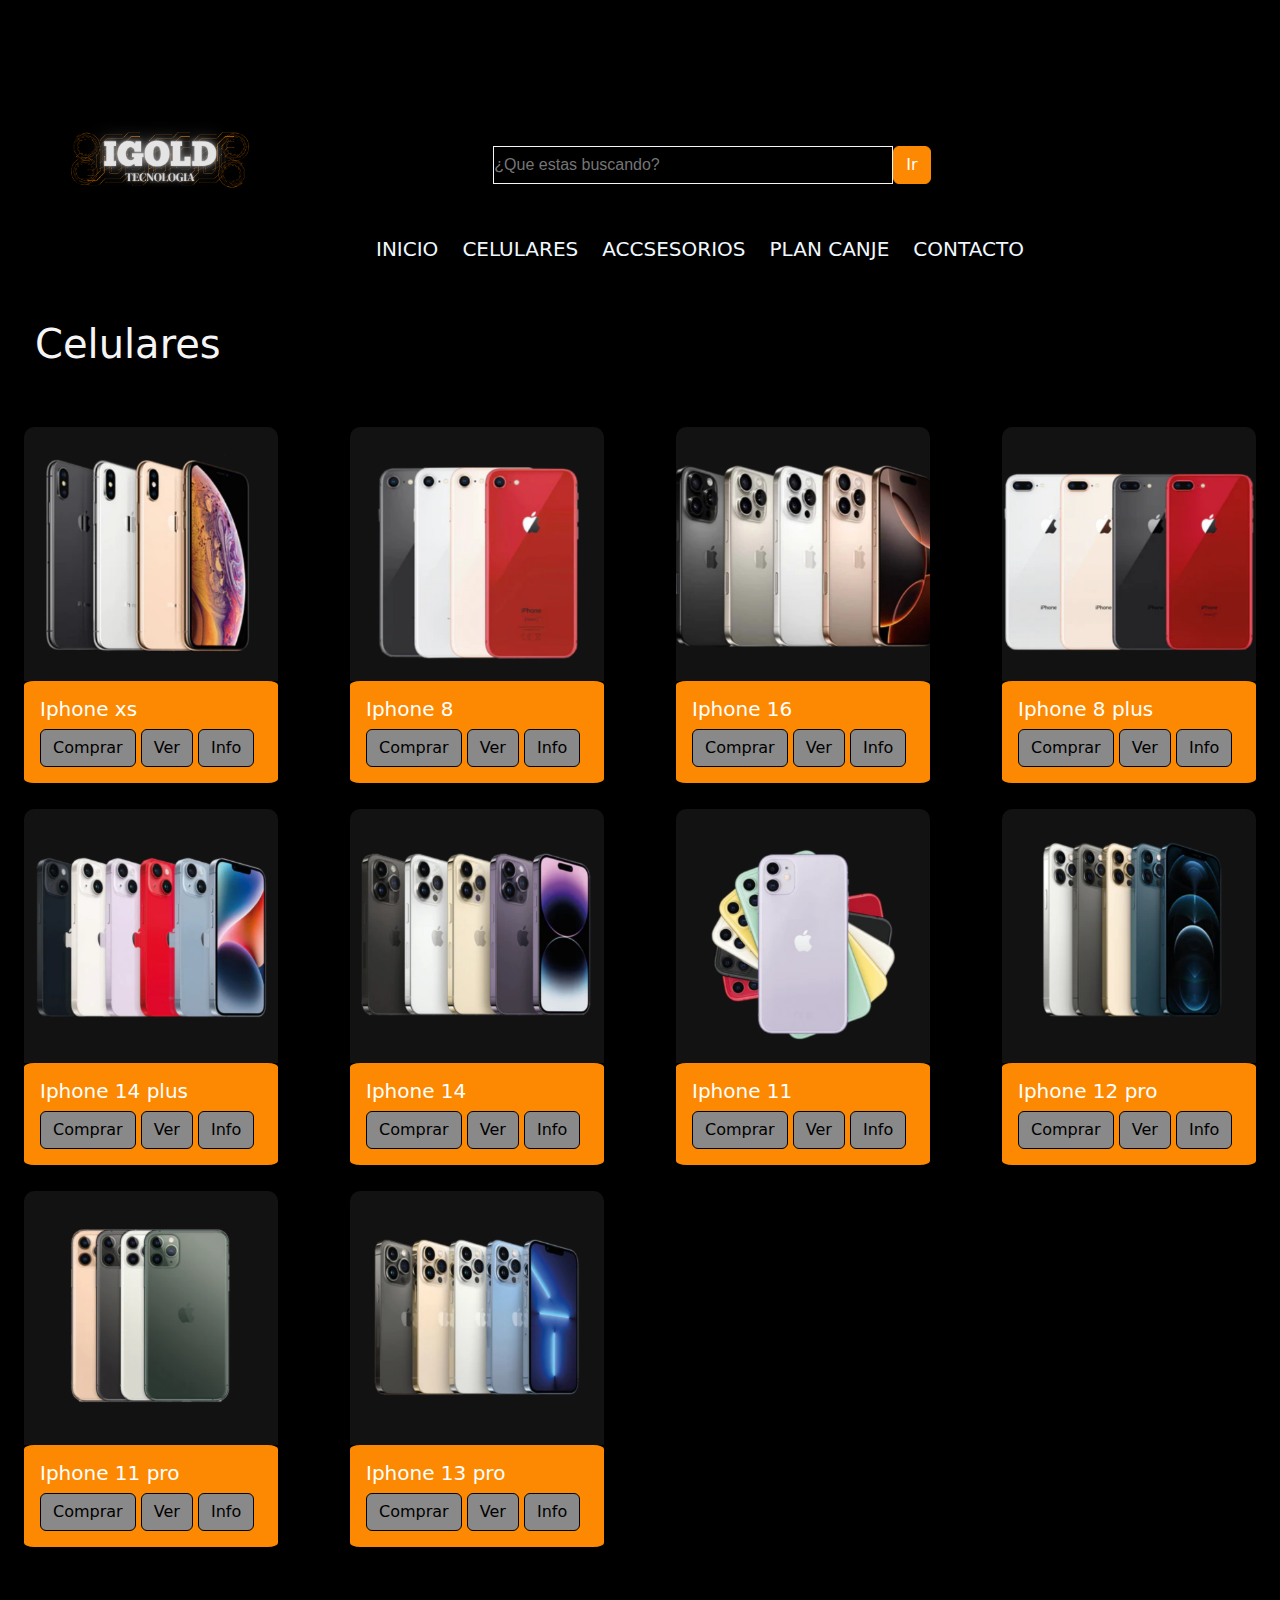
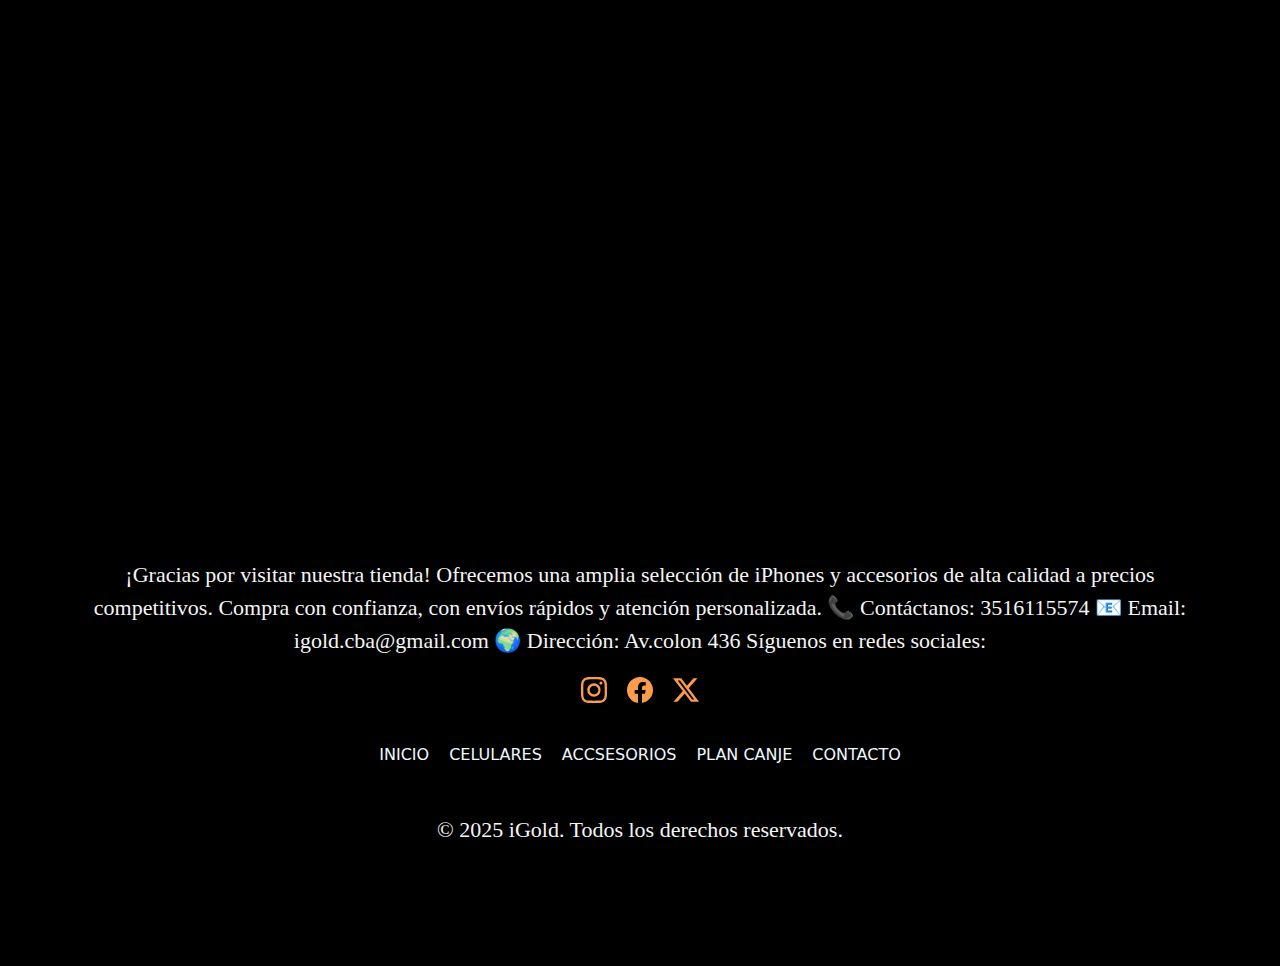
<file: pages/iphones.html>
<!DOCTYPE html>
<html lang="en">
<head>
    <meta charset="UTF-8">
    <meta name="viewport" content="width=device-width, initial-scale=1.0">
    <meta name="description" content="¡Bienvenido a iGold! Somos tu tienda de confianza para comprar iPhones y accesorios de alta calidad. Con una amplia selección de productos y precios competitivos, estamos aquí para ayudarte a encontrar el dispositivo perfecto para ti."">
    <!-- link de bt -->
    <link href="https://cdn.jsdelivr.net/npm/bootstrap@5.3.3/dist/css/bootstrap.min.css" rel="stylesheet" integrity="sha384-QWTKZyjpPEjISv5WaRU9OFeRpok6YctnYmDr5pNlyT2bRjXh0JMhjY6hW+ALEwIH" crossorigin="anonymous">
    <!-- link css -->
    <link rel="stylesheet" href="../css/style.css">
    <title>Celulares</title>
</head>
<body>
    <!-- banner principal -->
    <header>
        <img src="../img/imagen-logo.png" alt="logo">
        <!-- menu de navegacion -->
        <nav>
            <div class="container-fluid">
                <form class="d-flex" role="search">
                    <input class="form-control-me-2-barra" type="search" placeholder="¿Que estas buscando?" aria-label="Search">
                    <button class="btn btn-outline-success" type="submit">Ir</button>
                </form>
            </div>
            <!-- menu de hamburguesa -->
            <div class="navbar navbar-expand-lg bg-body-tertiary">
                <div class="container-fluid">
                    <!-- boton de menu hamburguesa -->
                    <button class="navbar-toggler-icon" type="button" data-bs-toggle="collapse" data-bs-target="#navbarNav" aria-controls="" aria-expanded="false" aria-label="">
                    </button>
                    <div class="collapse navbar-collapse" id="navbarNav">
                        <ul class="navbar-nav">
                            <li class="nav-item">
                                <a class="nav-link active" aria-current="page" href="../index.html">INICIO</a>
                                <a class="nav-link active" aria-current="page" href="iphones.html">CELULARES</a>
                                <a class="nav-link active" aria-current="page" href="accsesorios.html">ACCSESORIOS</a>
                                <a class="nav-link active" aria-current="page" href="plan-canje.html">PLAN CANJE</a>
                                <a class="nav-link active" aria-current="page" href="contacto.html">CONTACTO<a>
                            </li>
                        </ul>
                    </div>
                </div>
            </div>
            <ul>    
                <li><a class="enlace-ul" href="../index.html">INICIO</a></li>
                <li><a class="enlace-ul" href="iphones.html">CELULARES</a></li>
                <li><a class="enlace-ul" href="accsesorios.html">ACCSESORIOS</a></li>
                <li><a class="enlace-ul" href="plan-canje.html">PLAN CANJE</a></li>
                <li><a class="enlace-ul" href="contacto.html">CONTACTO</a></li>
            </ul>
        </nav>
    </header>

    <!-- contenido principal -->

    <main>
        <h1 class="h1-celulares">Celulares</h1>
        <div class="iphones">
            <div class="card" style="width: 16rem;">
                <img src="../img/iphone1.png" class="card-img-top" alt="imagen de producto">
                <div class="card-body">
                    <h5 class="card-title">Iphone xs</h5>
                    <a href="#" class="btn btn-primary">Comprar</a>
                    <a href="#" class="btn btn-primary">Ver</a>
                    <a href="#" class="btn btn-primary">Info</a>
                </div>
            </div>
            <div class="card" style="width: 16rem;">
                <img src="../img/iphone2.png" class="card-img-top" alt="imagen de producto">
                <div class="card-body">
                    <h5 class="card-title">Iphone 8</h5>
                    <a href="#" class="btn btn-primary">Comprar</a>
                    <a href="#" class="btn btn-primary">Ver</a>
                    <a href="#" class="btn btn-primary">Info</a>
                </div>
            </div>
            <div class="card" style="width: 16rem;">
                <img src="../img/iphone3.png" class="card-img-top" alt="imagen de producto">
                <div class="card-body">
                    <h5 class="card-title">Iphone 16</h5>
                    <a href="#" class="btn btn-primary">Comprar</a>
                    <a href="#" class="btn btn-primary">Ver</a>
                    <a href="#" class="btn btn-primary">Info</a>
                </div>
            </div>
            <div class="card" style="width: 16rem;">
                <img src="../img/iphone4.png" class="card-img-top" alt="imagen de producto">
                <div class="card-body">
                    <h5 class="card-title">Iphone 8 plus</h5>
                    <a href="#" class="btn btn-primary">Comprar</a>
                    <a href="#" class="btn btn-primary">Ver</a>
                    <a href="#" class="btn btn-primary">Info</a>
                </div>
            </div>
            <div class="card" style="width: 16rem;">
                <img src="../img/iphone5.png" class="card-img-top" alt="imagen de producto">
                <div class="card-body">
                    <h5 class="card-title">Iphone 14 plus</h5>
                    <a href="#" class="btn btn-primary">Comprar</a>
                    <a href="#" class="btn btn-primary">Ver</a>
                    <a href="#" class="btn btn-primary">Info</a>
                </div>
            </div>
            <div class="card" style="width: 16rem;">
                <img src="../img/iphone6.png" class="card-img-top" alt="imagen de producto">
                <div class="card-body">
                    <h5 class="card-title">Iphone 14</h5>
                    <a href="#" class="btn btn-primary">Comprar</a>
                    <a href="#" class="btn btn-primary">Ver</a>
                    <a href="#" class="btn btn-primary">Info</a>
                </div>
            </div>
            <div class="card" style="width: 16rem;">
                <img src="../img/iphone7.png" class="card-img-top" alt="imagen de producto">
                <div class="card-body">
                    <h5 class="card-title">Iphone 11</h5>
                    <a href="#" class="btn btn-primary">Comprar</a>
                    <a href="#" class="btn btn-primary">Ver</a>
                    <a href="#" class="btn btn-primary">Info</a>
                </div>
            </div>
            <div class="card" style="width: 16rem;">
                <img src="../img/iphone8.png" class="card-img-top" alt="imagen de producto">
                <div class="card-body">
                    <h5 class="card-title">Iphone 12 pro</h5>
                    <a href="#" class="btn btn-primary">Comprar</a>
                    <a href="#" class="btn btn-primary">Ver</a>
                    <a href="#" class="btn btn-primary">Info</a>
                </div>
            </div>
            <div class="card" style="width: 16rem;">
                <img src="../img/iphone9.png" class="card-img-top" alt="imagen de producto">
                <div class="card-body">
                    <h5 class="card-title">Iphone 11 pro</h5>
                    <a href="#" class="btn btn-primary">Comprar</a>
                    <a href="#" class="btn btn-primary">Ver</a>
                    <a href="#" class="btn btn-primary">Info</a>
                </div>
            </div>
            <div class="card" style="width: 16rem;">
                <img src="../img/iphone10.png" class="card-img-top" alt="imagen de producto">
                <div class="card-body">
                    <h5 class="card-title">Iphone 13 pro</h5>
                    <a href="#" class="btn btn-primary">Comprar</a>
                    <a href="#" class="btn btn-primary">Ver</a>
                    <a href="#" class="btn btn-primary">Info</a>
                </div>
            </div>
        </div>
    </main>

<!-- pie de pagina -->

<footer>
    <div class="container-footer">
        <p class="parrafo-footer">¡Gracias por visitar nuestra tienda!
            Ofrecemos una amplia selección de iPhones y accesorios de alta calidad a precios competitivos.
            Compra con confianza, con envíos rápidos y atención personalizada.
            
            📞 Contáctanos: 3516115574
            📧 Email: igold.cba@gmail.com
            🌍 Dirección: Av.colon 436
            
            Síguenos en redes sociales:
        </p>
    </div>
    <div class="iconos-footer">
        <a href="https://www.instagram.com/igold.tecno/">
            <svg xmlns="http://www.w3.org/2000/svg" width="26" height="26" fill="currentColor" class="bi bi-instagram" viewBox="0 0 16 16">
                <path d="M8 0C5.829 0 5.556.01 4.703.048 3.85.088 3.269.222 2.76.42a3.9 3.9 0 0 0-1.417.923A3.9 3.9 0 0 0 .42 2.76C.222 3.268.087 3.85.048 4.7.01 5.555 0 5.827 0 8.001c0 2.172.01 2.444.048 3.297.04.852.174 1.433.372 1.942.205.526.478.972.923 1.417.444.445.89.719 1.416.923.51.198 1.09.333 1.942.372C5.555 15.99 5.827 16 8 16s2.444-.01 3.298-.048c.851-.04 1.434-.174 1.943-.372a3.9 3.9 0 0 0 1.416-.923c.445-.445.718-.891.923-1.417.197-.509.332-1.09.372-1.942C15.99 10.445 16 10.173 16 8s-.01-2.445-.048-3.299c-.04-.851-.175-1.433-.372-1.941a3.9 3.9 0 0 0-.923-1.417A3.9 3.9 0 0 0 13.24.42c-.51-.198-1.092-.333-1.943-.372C10.443.01 10.172 0 7.998 0zm-.717 1.442h.718c2.136 0 2.389.007 3.232.046.78.035 1.204.166 1.486.275.373.145.64.319.92.599s.453.546.598.92c.11.281.24.705.275 1.485.039.843.047 1.096.047 3.231s-.008 2.389-.047 3.232c-.035.78-.166 1.203-.275 1.485a2.5 2.5 0 0 1-.599.919c-.28.28-.546.453-.92.598-.28.11-.704.24-1.485.276-.843.038-1.096.047-3.232.047s-2.39-.009-3.233-.047c-.78-.036-1.203-.166-1.485-.276a2.5 2.5 0 0 1-.92-.598 2.5 2.5 0 0 1-.6-.92c-.109-.281-.24-.705-.275-1.485-.038-.843-.046-1.096-.046-3.233s.008-2.388.046-3.231c.036-.78.166-1.204.276-1.486.145-.373.319-.64.599-.92s.546-.453.92-.598c.282-.11.705-.24 1.485-.276.738-.034 1.024-.044 2.515-.045zm4.988 1.328a.96.96 0 1 0 0 1.92.96.96 0 0 0 0-1.92m-4.27 1.122a4.109 4.109 0 1 0 0 8.217 4.109 4.109 0 0 0 0-8.217m0 1.441a2.667 2.667 0 1 1 0 5.334 2.667 2.667 0 0 1 0-5.334"/>
            </svg>
        </a>
        <a href="#">
            <svg xmlns="http://www.w3.org/2000/svg" width="26" height="26" fill="currentColor" class="bi bi-facebook" viewBox="0 0 16 16">
                <path d="M16 8.049c0-4.446-3.582-8.05-8-8.05C3.58 0-.002 3.603-.002 8.05c0 4.017 2.926 7.347 6.75 7.951v-5.625h-2.03V8.05H6.75V6.275c0-2.017 1.195-3.131 3.022-3.131.876 0 1.791.157 1.791.157v1.98h-1.009c-.993 0-1.303.621-1.303 1.258v1.51h2.218l-.354 2.326H9.25V16c3.824-.604 6.75-3.934 6.75-7.951"/>
            </svg>
        </a>
        <a href="#">
            <svg xmlns="http://www.w3.org/2000/svg" width="26" height="26" fill="currentColor" class="bi bi-twitter-x" viewBox="0 0 16 16">
                <path d="M12.6.75h2.454l-5.36 6.142L16 15.25h-4.937l-3.867-5.07-4.425 5.07H.316l5.733-6.57L0 .75h5.063l3.495 4.633L12.601.75Zm-.86 13.028h1.36L4.323 2.145H2.865z"/>
            </svg>
        </a>
    </div>
    <ul>
        <li><a class="enlace-ul" href="../index.html">INICIO</a></li>
        <li><a class="enlace-ul" href="iphones.html">CELULARES</a></li>
        <li><a class="enlace-ul" href="accsesorios.html">ACCSESORIOS</a></li>
        <li><a class="enlace-ul" href="plan-canje.html">PLAN CANJE</a></li>
        <li><a class="enlace-ul" href="contacto.html">CONTACTO</a></li>
    </ul>
    <div>
        <p class="parrafo-footer">© 2025 iGold. Todos los derechos reservados.</p>
    </div>
</footer>

    <!-- js -->
    <script src="https://cdn.jsdelivr.net/npm/bootstrap@5.3.3/dist/js/bootstrap.bundle.min.js" integrity="sha384-YvpcrYf0tY3lHB60NNkmXc5s9fDVZLESaAA55NDzOxhy9GkcIdslK1eN7N6jIeHz" crossorigin="anonymous"></script>
</body>
</html>
</file>
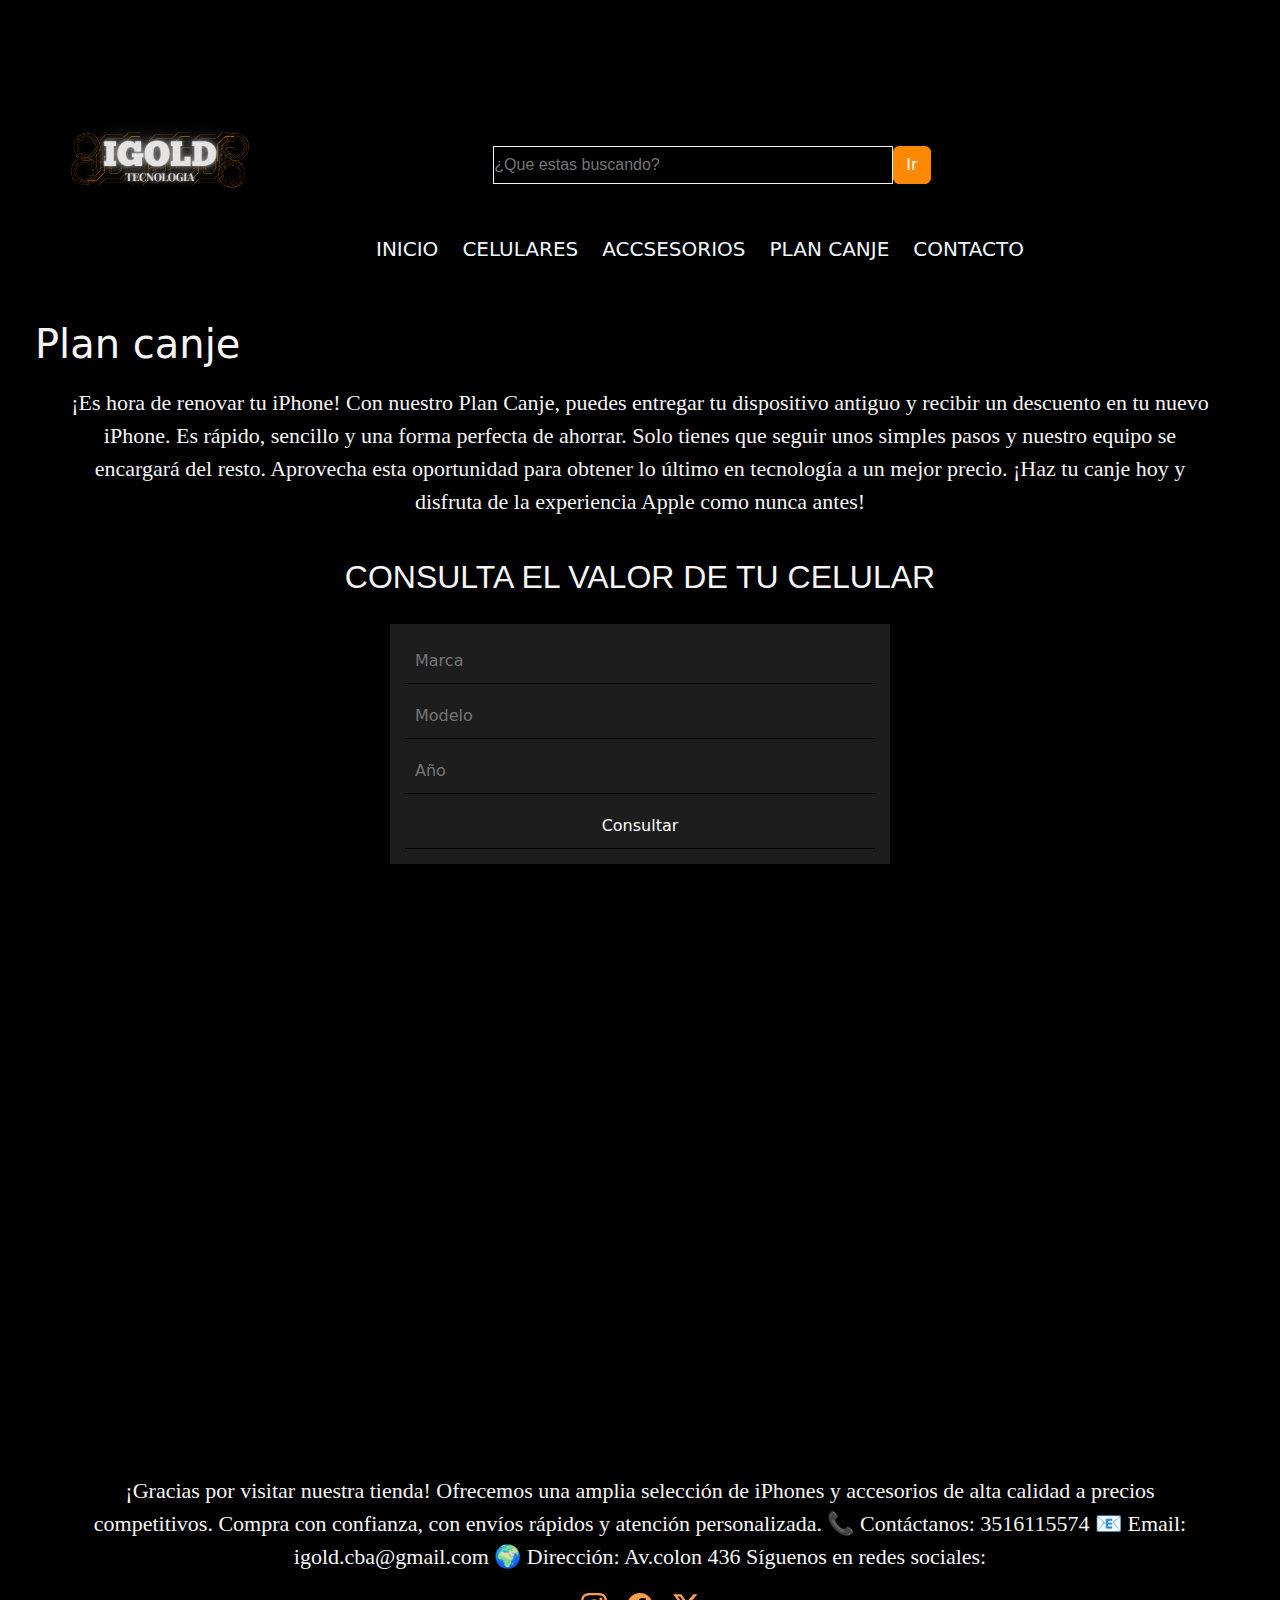
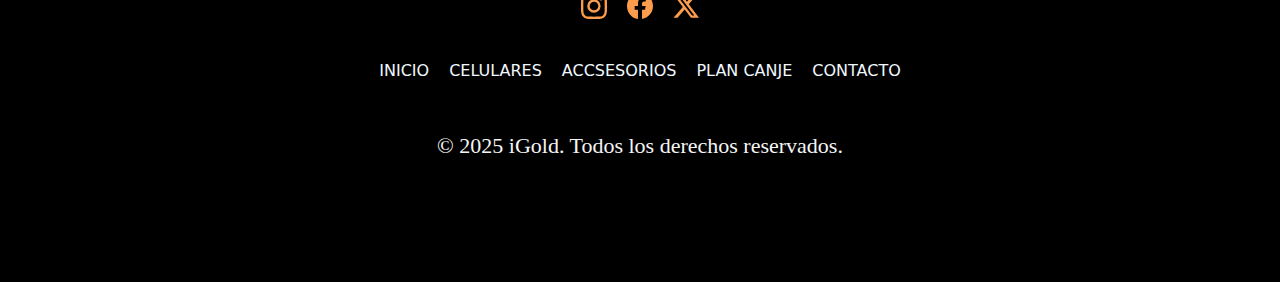
<file: pages/plan-canje.html>
<!DOCTYPE html>
<html lang="en">
<head>
    <meta charset="UTF-8">
    <meta name="viewport" content="width=device-width, initial-scale=1.0">
    <meta name="description" content="¡Es hora de renovar tu iPhone! Con nuestro Plan Canje, puedes entregar tu dispositivo antiguo y recibir un descuento en tu nuevo iPhone. Es rápido, sencillo y una forma perfecta de ahorrar.">
    <!-- link de bt -->
    <link href="https://cdn.jsdelivr.net/npm/bootstrap@5.3.3/dist/css/bootstrap.min.css" rel="stylesheet" integrity="sha384-QWTKZyjpPEjISv5WaRU9OFeRpok6YctnYmDr5pNlyT2bRjXh0JMhjY6hW+ALEwIH" crossorigin="anonymous">
    <!-- link css -->
    <link rel="stylesheet" href="../css/style.css">
    <title>Plan canje</title>
</head>
<body>
    <!-- banner principal -->
    <header>
        <img src="../img/imagen-logo.png" alt="logo">
        <!-- menu de navegacion -->
        <nav>
            <div class="container-fluid">
                <form class="d-flex" role="search">
                    <input class="form-control-me-2-barra" type="search" placeholder="¿Que estas buscando?" aria-label="Search">
                    <button class="btn btn-outline-success" type="submit">Ir</button>
                </form>
            </div>
            <!-- menu de hamburguesa -->
            <div class="navbar navbar-expand-lg bg-body-tertiary">
                <div class="container-fluid">
                    <!-- boton de menu hamburguesa -->
                    <button class="navbar-toggler-icon" type="button" data-bs-toggle="collapse" data-bs-target="#navbarNav" aria-controls="" aria-expanded="false" aria-label="">
                    </button>
                    <div class="collapse navbar-collapse" id="navbarNav">
                        <ul class="navbar-nav">
                            <li class="nav-item">
                                <a class="nav-link active" aria-current="page" href="../index.html">INICIO</a>
                                <a class="nav-link active" aria-current="page" href="iphones.html">CELULARES</a>
                                <a class="nav-link active" aria-current="page" href="accsesorios.html">ACCSESORIOS</a>
                                <a class="nav-link active" aria-current="page" href="plan-canje.html">PLAN CANJE</a>
                                <a class="nav-link active" aria-current="page" href="contacto.html">CONTACTO<a>
                            </li>
                        </ul>
                    </div>
                </div>
            </div>
            <ul>    
                <li><a class="enlace-ul" href="../index.html">INICIO</a></li>
                <li><a class="enlace-ul" href="iphones.html">CELULARES</a></li>
                <li><a class="enlace-ul" href="accsesorios.html">ACCSESORIOS</a></li>
                <li><a class="enlace-ul" href="plan-canje.html">PLAN CANJE</a></li>
                <li><a class="enlace-ul" href="contacto.html">CONTACTO</a></li>
            </ul>
        </nav>
    </header>

    <!-- contenido principal -->

    <main>
        <h1>Plan canje</h1>
        <section class="canje">
            <p>¡Es hora de renovar tu iPhone! Con nuestro Plan Canje, puedes entregar tu dispositivo antiguo y recibir un descuento en tu nuevo iPhone. Es rápido, sencillo y una forma perfecta de ahorrar. Solo tienes que seguir unos simples pasos y nuestro equipo se encargará del resto. Aprovecha esta oportunidad para obtener lo último en tecnología a un mejor precio. ¡Haz tu canje hoy y disfruta de la experiencia Apple como nunca antes!</p>
            <h2>CONSULTA EL VALOR DE TU CELULAR</h2>
            <form class="formulario-canje">
                <input type="text" placeholder="Marca" required>
                <input type="text" placeholder="Modelo" required>
                <input type="text" placeholder="Año" required>
                <input type="submit" value="Consultar">
            </form>
        </section>
    </main>

    <!-- pie de pagina -->

    <footer>
        <div class="container-footer">
            <p class="parrafo-footer">¡Gracias por visitar nuestra tienda!
                Ofrecemos una amplia selección de iPhones y accesorios de alta calidad a precios competitivos.
                Compra con confianza, con envíos rápidos y atención personalizada.
                
                📞 Contáctanos: 3516115574
                📧 Email: igold.cba@gmail.com
                🌍 Dirección: Av.colon 436
                
                Síguenos en redes sociales:
            </p>
        </div>
        <div class="iconos-footer">
            <a href="https://www.instagram.com/igold.tecno/">
                <svg xmlns="http://www.w3.org/2000/svg" width="26" height="26" fill="currentColor" class="bi bi-instagram" viewBox="0 0 16 16">
                    <path d="M8 0C5.829 0 5.556.01 4.703.048 3.85.088 3.269.222 2.76.42a3.9 3.9 0 0 0-1.417.923A3.9 3.9 0 0 0 .42 2.76C.222 3.268.087 3.85.048 4.7.01 5.555 0 5.827 0 8.001c0 2.172.01 2.444.048 3.297.04.852.174 1.433.372 1.942.205.526.478.972.923 1.417.444.445.89.719 1.416.923.51.198 1.09.333 1.942.372C5.555 15.99 5.827 16 8 16s2.444-.01 3.298-.048c.851-.04 1.434-.174 1.943-.372a3.9 3.9 0 0 0 1.416-.923c.445-.445.718-.891.923-1.417.197-.509.332-1.09.372-1.942C15.99 10.445 16 10.173 16 8s-.01-2.445-.048-3.299c-.04-.851-.175-1.433-.372-1.941a3.9 3.9 0 0 0-.923-1.417A3.9 3.9 0 0 0 13.24.42c-.51-.198-1.092-.333-1.943-.372C10.443.01 10.172 0 7.998 0zm-.717 1.442h.718c2.136 0 2.389.007 3.232.046.78.035 1.204.166 1.486.275.373.145.64.319.92.599s.453.546.598.92c.11.281.24.705.275 1.485.039.843.047 1.096.047 3.231s-.008 2.389-.047 3.232c-.035.78-.166 1.203-.275 1.485a2.5 2.5 0 0 1-.599.919c-.28.28-.546.453-.92.598-.28.11-.704.24-1.485.276-.843.038-1.096.047-3.232.047s-2.39-.009-3.233-.047c-.78-.036-1.203-.166-1.485-.276a2.5 2.5 0 0 1-.92-.598 2.5 2.5 0 0 1-.6-.92c-.109-.281-.24-.705-.275-1.485-.038-.843-.046-1.096-.046-3.233s.008-2.388.046-3.231c.036-.78.166-1.204.276-1.486.145-.373.319-.64.599-.92s.546-.453.92-.598c.282-.11.705-.24 1.485-.276.738-.034 1.024-.044 2.515-.045zm4.988 1.328a.96.96 0 1 0 0 1.92.96.96 0 0 0 0-1.92m-4.27 1.122a4.109 4.109 0 1 0 0 8.217 4.109 4.109 0 0 0 0-8.217m0 1.441a2.667 2.667 0 1 1 0 5.334 2.667 2.667 0 0 1 0-5.334"/>
                </svg>
            </a>
            <a href="#">
                <svg xmlns="http://www.w3.org/2000/svg" width="26" height="26" fill="currentColor" class="bi bi-facebook" viewBox="0 0 16 16">
                    <path d="M16 8.049c0-4.446-3.582-8.05-8-8.05C3.58 0-.002 3.603-.002 8.05c0 4.017 2.926 7.347 6.75 7.951v-5.625h-2.03V8.05H6.75V6.275c0-2.017 1.195-3.131 3.022-3.131.876 0 1.791.157 1.791.157v1.98h-1.009c-.993 0-1.303.621-1.303 1.258v1.51h2.218l-.354 2.326H9.25V16c3.824-.604 6.75-3.934 6.75-7.951"/>
                </svg>
            </a>
            <a href="#">
                <svg xmlns="http://www.w3.org/2000/svg" width="26" height="26" fill="currentColor" class="bi bi-twitter-x" viewBox="0 0 16 16">
                    <path d="M12.6.75h2.454l-5.36 6.142L16 15.25h-4.937l-3.867-5.07-4.425 5.07H.316l5.733-6.57L0 .75h5.063l3.495 4.633L12.601.75Zm-.86 13.028h1.36L4.323 2.145H2.865z"/>
                </svg>
            </a>
        </div>
        <ul>
            <li><a class="enlace-ul" href="../index.html">INICIO</a></li>
            <li><a class="enlace-ul" href="iphones.html">CELULARES</a></li>
            <li><a class="enlace-ul" href="accsesorios.html">ACCSESORIOS</a></li>
            <li><a class="enlace-ul" href="plan-canje.html">PLAN CANJE</a></li>
            <li><a class="enlace-ul" href="contacto.html">CONTACTO</a></li>
        </ul>
        <div>
            <p class="parrafo-footer">© 2025 iGold. Todos los derechos reservados.</p>
        </div>
    </footer>

    <!-- js -->
    <script src="https://cdn.jsdelivr.net/npm/bootstrap@5.3.3/dist/js/bootstrap.bundle.min.js" integrity="sha384-YvpcrYf0tY3lHB60NNkmXc5s9fDVZLESaAA55NDzOxhy9GkcIdslK1eN7N6jIeHz" crossorigin="anonymous"></script>
</body>
</html>
</file>
<file: convertidor/conver.css>
/* styles.css */
body {
    font-family: Arial, sans-serif;
    background-color: #000000;
    margin: 0;
    padding: 0;
    display: flex;
    justify-content: center;
    align-items: center;
    height: 100vh;
}

.container {
    background-color: rgb(58, 57, 57);
    padding: 20px;
    border-radius: 8px;
    box-shadow: 0 0 10px rgba(0, 0, 0, 0.1);
    width: 300px;
}

p {
    color: whitesmoke;
}

h2 {
    text-align: center;
    color: #ededed;
}

label {
    margin-top: 10px;
    display: block;
    color: #ffffff;
}

select {
    color: rgb(0, 0, 0);
}

select, button {
    width: 100%;
    padding: 10px;
    margin: 10px 0;
    border-radius: 5px;
    border: 1px solid #ddd;
    font-size: 1rem;
}

button {
    background-color: #d0850d;
    color: white;
    cursor: pointer;
    border: none;
}

button:hover {
    background-color: #45a049;
}

.resultado {
    text-align: center;
    margin-top: 20px;
    font-size: 1.2rem;
    color: #ededed;
}
</file>
<file: css/style.css>
@charset "UTF-8";
/*reset*/
* {
  margin: 0;
  padding: 0;
  box-sizing: border-box;
}

/*body*/
body {
  background-color: #000000;
  overflow-x: hidden;
}

/*estilos header*/
header {
  display: flex;
  align-items: center;
}
header img {
  width: 25%;
  height: 100%;
}
header nav ul {
  display: flex;
  justify-content: center;
  list-style: none;
  gap: 1.5rem;
  padding-right: 0px;
}
header nav ul li a {
  color: aliceblue;
  font-size: 20px;
  text-decoration: none;
}

.contenedor-h4 {
  display: inline;
  position: absolute;
  left: 0;
  top: 0;
  right: 0;
  text-align: center;
}

h4 {
  background-color: #FD8902;
  font-size: 20px;
  color: whitesmoke;
  padding-bottom: 2px;
  padding-top: 1px;
}

/*estilos nav*/
.navbar.navbar-expand-lg.bg-body-tertiary {
  padding: 0px;
  align-items: end;
  display: none;
}

button.navbar-toggler.collapsed {
  padding-left: 0px;
  align-items: end;
  display: none;
}

span.navbar-toggler-icon {
  background-color: tomato;
  padding-left: 0px;
  align-items: end;
  display: none;
}

/* estilos de barra de navegación */
.container-fluid {
  display: flex;
  justify-content: center;
  padding: 105px 0px 50px 80px;
  background-color: #000000;
}

.form-control-me-2-barra {
  width: 400px;
  background-color: #000000;
  border: none;
  border: solid 1px whitesmoke;
  font-family: Arial, Helvetica, sans-serif;
  color: whitesmoke;
}

/* estilos de boton de busqueda */
.btn-outline-success {
  color: #fff;
  background-color: #FD8902;
  border-color: #FD8902;
  --bs-btn-hover-bg: #696565;
  --bs-btn-hover-border-color: #ffffff;
}

/* estilo de  iconos de usuario y carro de compra */
.carro-compra {
  color: #FD8902;
  width: 40px;
  height: 40px;
  position: absolute;
  left: 1250px;
  top: 160px;
}

.usuario {
  color: #FD8902;
  width: 45px;
  height: 45px;
  position: absolute;
  left: 1200px;
  top: 159px;
}

/* estilo de enlaces */
.enlace-ul {
  text-decoration: none;
  position: relative;
}
.enlace-ul::after {
  content: "";
  position: absolute;
  left: 0;
  bottom: 0px;
  height: 2px;
  width: 0px;
  background-color: #FD8902;
  transition: width 0.5s ease;
}
.enlace-ul:hover::after {
  width: 100%;
}

/* estilos de main */
.imagenes-moviles {
  padding-top: 0px;
}

.seccion-informacion {
  background-color: #D67000;
  margin-top: 30px;
  margin-bottom: 40px;
  padding: 30px;
  padding-top: 30px;
  font-family: Cambria, Cochin, Georgia, Times, "Times New Roman", serif;
  display: flex;
  justify-content: center;
  gap: 7rem;
}

.container-promo {
  display: flex;
}

h3 {
  color: rgb(0, 0, 0);
  padding-top: 10px;
  font-weight: bold;
}

.auto {
  width: 50px;
  height: 50px;
  color: #ECDFCC;
  padding-right: 10px;
}

.tarjeta {
  width: 50px;
  height: 50px;
  color: #ECDFCC;
  padding-right: 10px;
}

.carro-promo {
  width: 50px;
  height: 50px;
  color: #ECDFCC;
  padding-right: 10px;
}

.productos {
  text-align: center;
  color: aliceblue;
  display: grid;
  align-content: center;
  grid-template-columns: repeat(4, 1fr);
  gap: 1.5rem;
  padding: 50px 100px;
}

.imagenes-home {
  border-radius: 4%;
  transition-duration: 700ms;
}
.imagenes-home:hover {
  scale: 1.1;
  background-color: #fd9c4c;
  box-shadow: 0 0 10px #fd9c4c;
}

h1 {
  display: flex;
  padding-left: 35px;
  color: whitesmoke;
}

main div img {
  width: 100%;
  height: 100%;
  object-fit: cover;
}

/* estilos de parrafos */
p {
  color: whitesmoke;
  padding: 10px 0 20px 0px;
  margin: auto;
  font-size: 22px;
  font-family: "Times New Roman", Times, serif;
  width: 90%;
  text-align: center;
  display: flex;
  justify-content: center;
}

/* estilos de contacto */
.formulario {
  display: flex;
  flex-direction: column;
  gap: 10px;
  padding: 15px;
}
.formulario input {
  padding: 10px;
  border: none;
  border-bottom: 1px solid #000;
  background-color: transparent;
  color: #fff;
}

.seccion {
  background-color: rgb(29, 29, 29);
  padding: 20px 0;
  max-width: 500px;
  margin: auto;
  margin-top: 50px;
  margin-bottom: 100px;
  border-radius: 8px;
}

/* etilos de iphones */
.h1-celulares {
  padding-bottom: 50px;
}

.iphones {
  color: aliceblue;
  display: grid;
  align-content: center;
  grid-template-columns: repeat(4, 1fr);
  gap: 1.5rem;
  margin: auto;
  row-gap: 1.5rem;
}

.card-img-top {
  border-top-left-radius: 4%;
  border-top-right-radius: 4%;
  transition-duration: 700ms;
}
.card-img-top:hover {
  background-color: #000000;
  box-shadow: 0 0 10px #fd9c4c;
}

.card {
  border-bottom-left-radius: 4%;
  border-bottom-right-radius: 4%;
  transition-duration: 700ms;
  background-color: #121212;
  transition-duration: 700ms;
  background-color: #000000;
  margin: auto;
}
.card:hover {
  background-color: #000000;
  box-shadow: 0 0 10px #fd9c4c;
}

.card-body {
  border-radius: 4%;
  background-color: #FD8902;
}

.card-title {
  transition: none;
  box-shadow: none;
  text-decoration: none;
  color: #ffffff;
}

.btn.btn-primary {
  background-color: #898989;
  border-color: #000000;
  color: #000000;
}
.btn.btn-primary:hover {
  transition-duration: 700ms;
  background-color: #ECDFCC;
  box-shadow: 0 0 10px #fcfcfc;
}

/* estilos de accsesorios */
.h1-accesorios {
  padding-bottom: 50px;
}

.accsesorios {
  color: aliceblue;
  display: grid;
  align-content: center;
  grid-template-columns: repeat(4, 1fr);
  gap: 1.5rem;
  margin: auto;
  row-gap: 1.5rem;
}

.card-img-top {
  border-top-left-radius: 4%;
  border-top-right-radius: 4%;
  transition-duration: 700ms;
}
.card-img-top:hover {
  background-color: #000000;
  box-shadow: 0 0 10px #fd9c4c;
}

/* estilos de plan canje */
.formulario-canje {
  display: flex;
  flex-direction: column;
  gap: 10px;
  padding: 15px;
  max-width: 500px;
  margin: auto;
  background-color: rgb(29, 29, 29);
}
.formulario-canje input {
  padding: 10px;
  border: none;
  border-bottom: 1px solid #000;
  background-color: transparent;
  color: #fff;
}

h2 {
  color: whitesmoke;
  font-family: "Franklin Gothic Medium", "Arial Narrow", Arial, sans-serif;
  padding: 20px;
  display: flex;
  justify-content: center;
}




/*estilos de footer*/
footer {
  padding: 600px 0px 100px 0px;
  color: aliceblue;
}
footer .iconos-footer {
  display: flex;
  justify-content: center;
  margin-bottom: 20px;
  gap: 20px;
}
footer .iconos-footer a {
  color: #fd9c4c;
}
footer ul {
  display: flex;
  justify-content: center;
  gap: 20px;
  padding: 20px;
}
footer ul li {
  list-style: none;
}
footer ul li a {
  color: aliceblue;
  text-decoration: none;
}
footer ul li a:hover {
  color: #fd9c4c;
}

/*mq tablet*/
@media screen and (max-width: 834px) {
  header img {
    width: 30%;
    height: 30%;
  }
  header nav ul {
    padding: 60px 0px 0 0;
  }
  header nav ul li a {
    font-size: 18px;
    gap: 0.1rem;
  }
  .carro-compra {
    color: #FD8902;
    width: 35px;
    height: 35px;
    position: absolute;
    left: 900px;
    top: 120px;
  }
  .usuario {
    color: #FD8902;
    width: 40px;
    height: 40px;
    position: absolute;
    left: 850px;
    top: 120px;
  }
  .seccion-informacion {
    background-color: #D67000;
    margin-top: 30px;
    margin-bottom: 40px;
    padding: 30px;
    padding-top: 30px;
    font-family: Cambria, Cochin, Georgia, Times, "Times New Roman", serif;
    display: flex;
    justify-content: center;
    gap: 3rem;
  }
  .auto {
    width: 40px;
    height: 40px;
    color: #ECDFCC;
    padding-top: 10px;
  }
  .tarjeta {
    width: 40px;
    height: 40px;
    color: #ECDFCC;
    padding-top: 10px;
  }
  .carro-promo {
    width: 40px;
    height: 40px;
    color: #ECDFCC;
  }
  .productos {
    grid-template-columns: repeat(2, 1fr);
    padding: 50px 50px;
  }
  .iphones {
    grid-template-columns: repeat(2, 1fr);
    padding: 50px 50px;
  }
  .accsesorios {
    grid-template-columns: repeat(2, 1fr);
    padding: 50px 50px;
  }
  .container-fluid {
    padding: 100px 0px 0 0;
  }
  .formulario-canje {
    padding: 15px;
  }
}
/* estilos de celular */
@media screen and (max-width: 500px) {
  body {
    background-color: #000000;
    width: 100%;
    overflow-x: hidden !important;
  }
  header img {
    width: 70%;
    height: 70%;
    display: flex;
    padding-right: 0px;
  }
  header nav ul {
    display: none;
  }
  a {
    text-decoration: none;
  }
  a::after {
    content: "";
    position: absolute;
    left: 0;
    bottom: 0px;
    height: 2px;
    width: 0px;
    background-color: rgb(9, 125, 138);
    transition: width 0.5s ease;
    display: none;
  }
  .navbar.navbar-expand-lg.bg-body-tertiary {
    padding: 0px;
    align-items: end;
    display: block;
  }
  .container-fluid {
    display: none;
    padding: 0;
    background-color: #FD8902;
    align-items: end;
  }
  a.nav-link.active {
    padding: 0.3px;
  }
  ul.navbar-nav {
    padding: 0;
    gap: 0;
  }
  button.navbar-toggler-icon {
    background-color: #FD8902;
    padding: 15px;
    display: block;
  }
  .imagenes-moviles {
    width: 100%;
    height: auto;
    object-fit: cover;
  }
  .form-control-me-2-barra {
    max-width: 200px;
    display: none;
  }
  .btn-outline-success {
    display: none;
  }
  /* estlos de seccion informacion */
  .seccion-informacion {
    background-color: #D67000;
    margin-top: 30px;
    margin-bottom: 40px;
    padding: 20px;
    padding-top: 20px;
    font-family: Cambria, Cochin, Georgia, Times, "Times New Roman", serif;
    display: flex;
    justify-content: center;
    gap: 1.5rem;
  }
  .seccion-informacion h3 {
    font-size: 10px;
  }
  .seccion-informacion .auto {
    width: 15px;
    height: 10px;
    color: #ECDFCC;
    padding: 0;
    margin-top: 11px;
  }
  .seccion-informacion .tarjeta {
    width: 15px;
    height: 10px;
    color: #ECDFCC;
    padding: 0;
    margin-top: 11px;
  }
  .seccion-informacion .carro-promo {
    width: 15px;
    height: 10px;
    color: #ECDFCC;
    padding: 0;
    margin-top: 10px;
  }
  footer ul {
    gap: 0.5rem;
    font-size: 12px;
  }
  /* estilos de las otras paginas */
  .productos {
    grid-template-columns: repeat(1, 1fr);
    padding: 50px 50px;
  }
  .iphones {
    grid-template-columns: repeat(1, 1fr);
    padding: 50px 50px;
  }
  .accsesorios {
    grid-template-columns: repeat(1, 1fr);
    padding: 50px 50px;
  }
  .formulario-canje {
    padding: 15px;
  }
  p {
    font-size: 15px;
  }
  .carro-compra {
    color: #FD8902;
    width: 35px;
    height: 35px;
    position: absolute;
    left: 900px;
    top: 120px;
    display: none;
  }
  .usuario {
    color: #FD8902;
    width: 40px;
    height: 40px;
    position: absolute;
    left: 850px;
    top: 120px;
    display: none;
  }
}

/*# sourceMappingURL=style.css.map */
</file>
